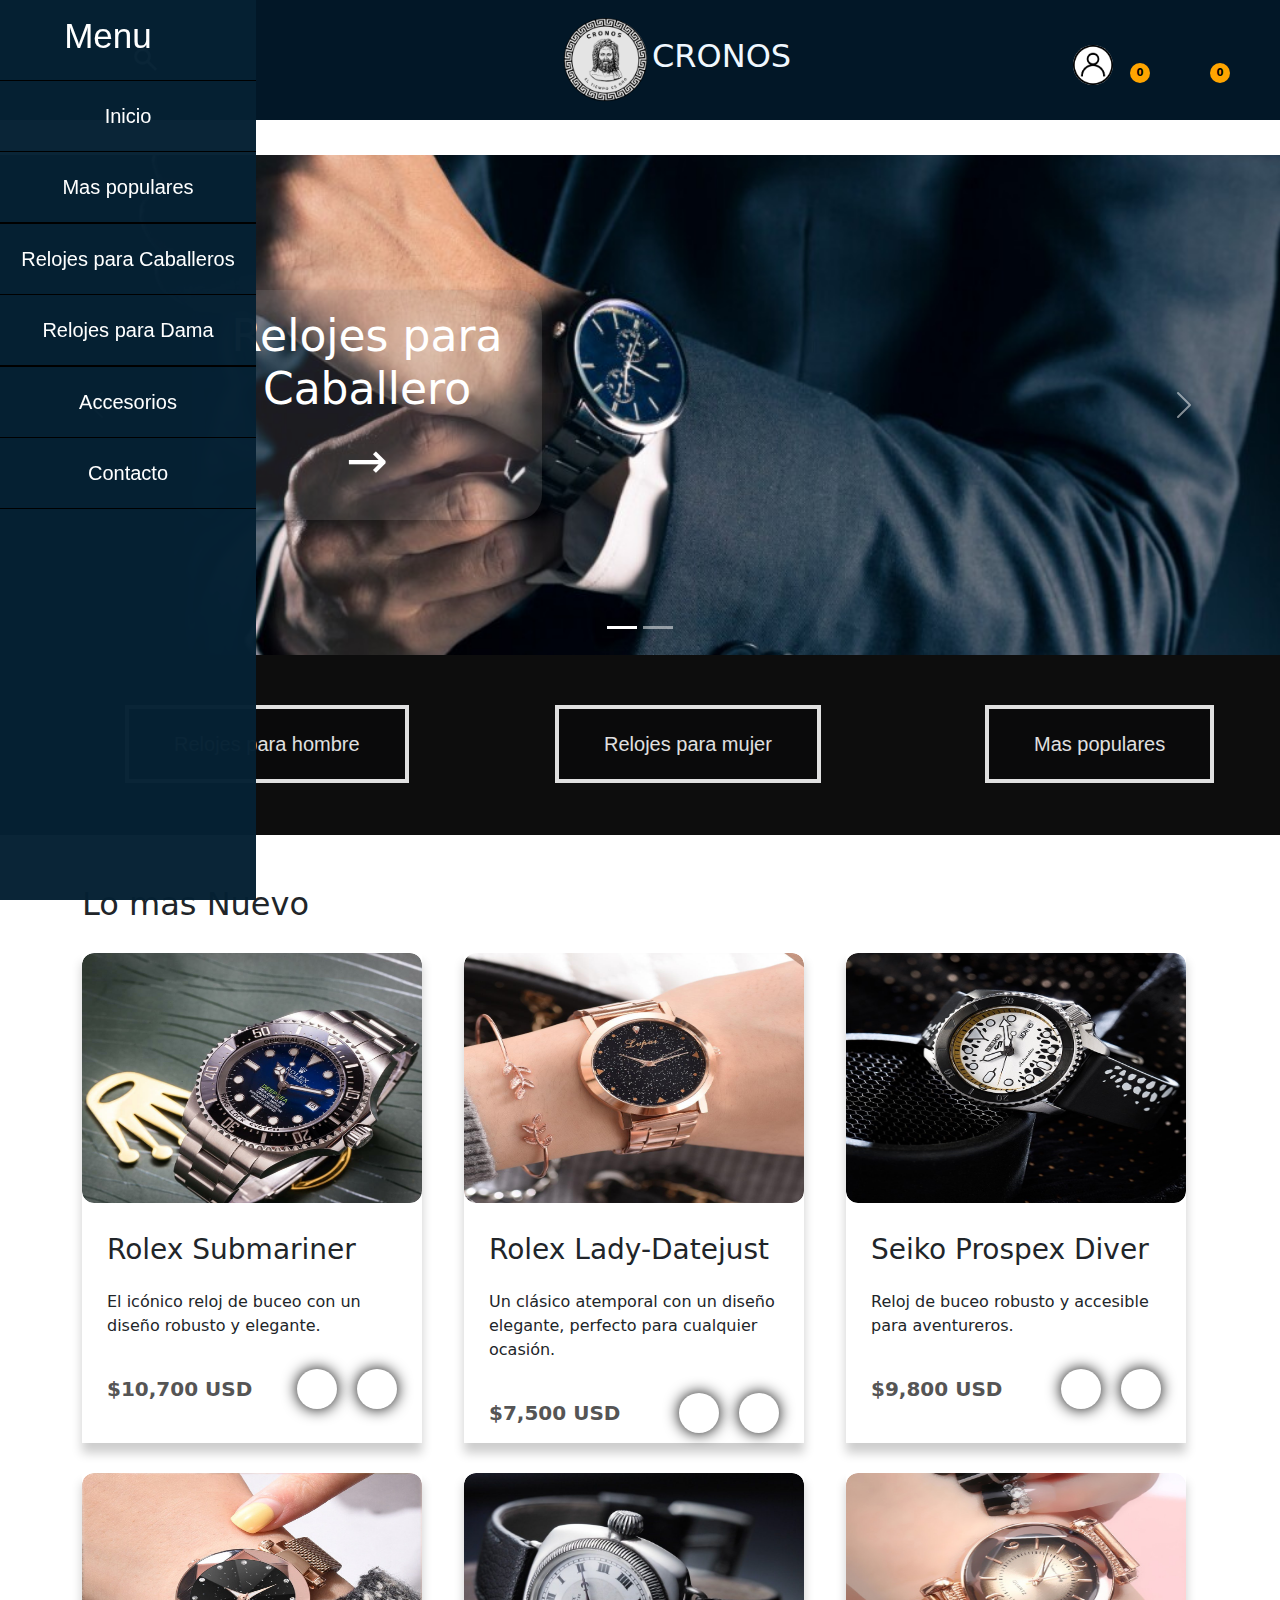
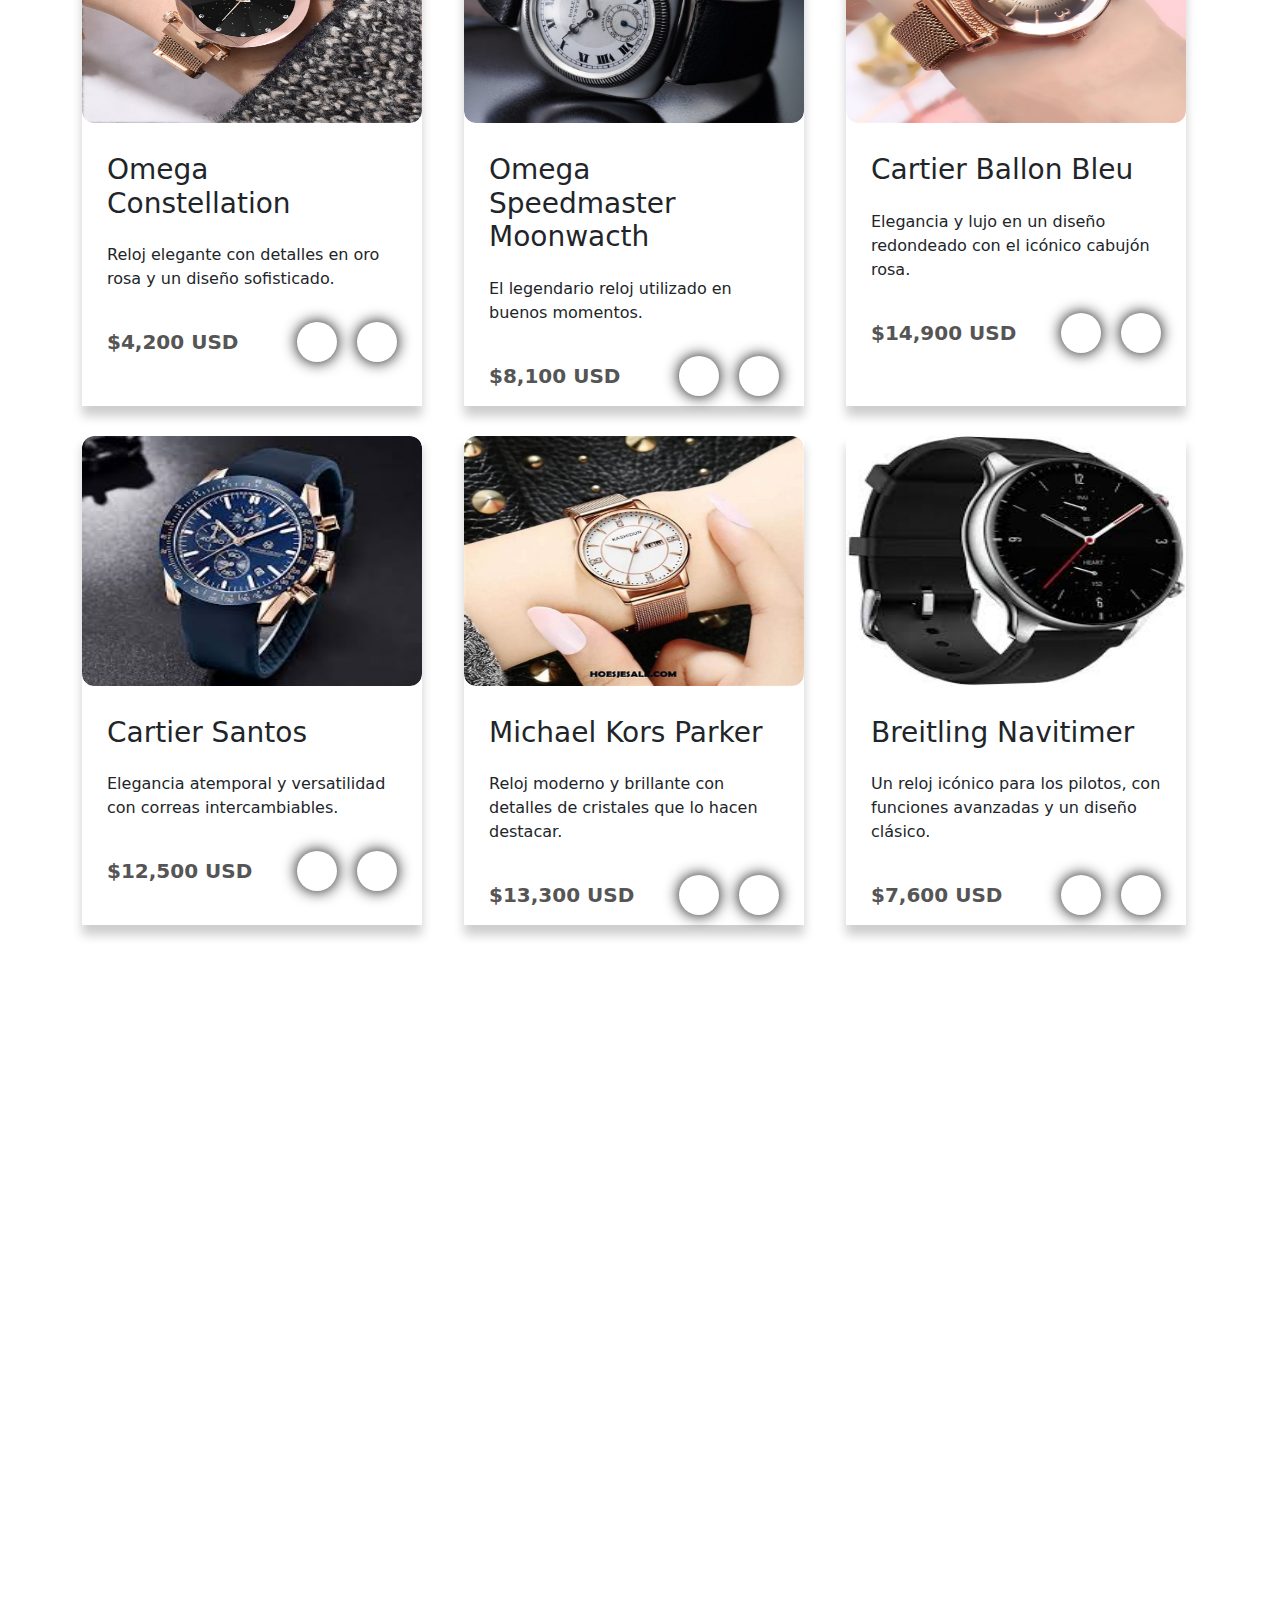
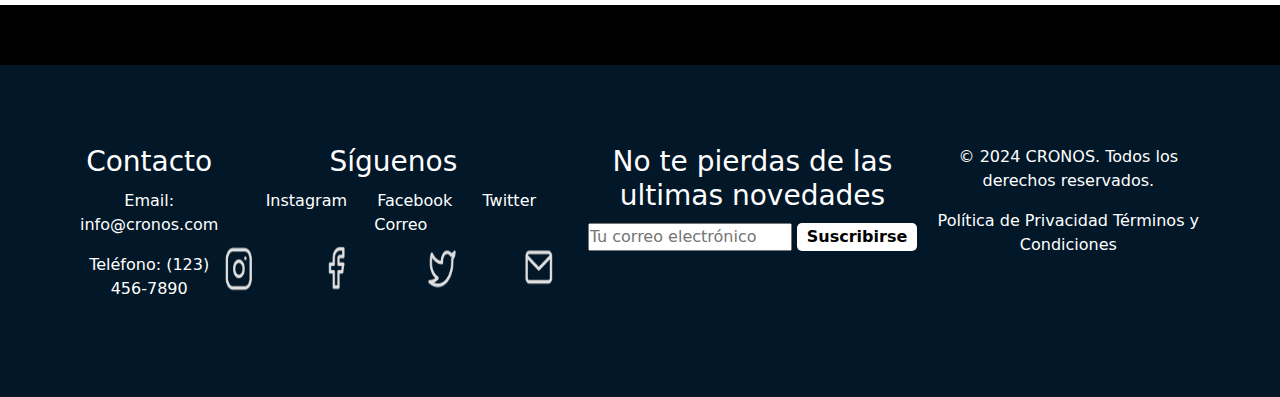
<file: index.html>
<!DOCTYPE html>
<html lang="en">
<head>
    <title>Cronos</title>
    <link rel="stylesheet" href="index.css">
    <meta charset="utf-8">
    <meta name="viewport" content="width=device-width, initial-scale=1">
    <link rel="icon" type="image/x-icon" href="imagenes/LogoRelojeria.png">
    <link href="https://cdn.jsdelivr.net/npm/bootstrap@5.3.0-alpha1/dist/css/bootstrap.min.css" rel="stylesheet">
    <link
        rel="stylesheet"
        href="https://cdnjs.cloudflare.com/ajax/libs/font-awesome/6.4.2/css/all.min.css"
        integrity="sha512-z3gLpd7yknf1YoNbCzqRKc4qyor8gaKU1qmn+CShxbuBusANI9QpRohGBreCFkKxLhei6S9CQXFEbbKuqLg0DA=="
        crossorigin="anonymous"
        referrerpolicy="no-referrer"
		/>
</head>
<body>
    <div class="barra"> 
        <h2>Menu<img src="imagenes/menu.png" alt="Menu" style="width: 40px; cursor: pointer;"></h2>
        <ul>
            <li><a href="index.html">Inicio</a></li>
            <li><a href="principal-populares.html">Mas populares</a></li>
            <li>
                <ul>
                    <li><a href="principal-relojes-caballeros.html">Relojes para Caballeros</a></li>
                    <li><a href="principal-relojes-damas.php">Relojes para Dama</a></li>
                </ul>
            </li>
            <li><a href="accesorios.html">Accesorios</a></li>
            <li><a href="#">Contacto</a></li>
        </ul>
    </div>
    <header>
        
        <div class="search-container" style="display: flex; align-items: center; margin-left: 70px;">
            <img src="imagenes/buscar.png" alt="Buscar.icon" style="width: 50px; cursor: pointer;">
            <input type="text" placeholder="Buscar" id="buscar" class="search-bar">
        </div>
        
        
        
        
        
        <div style="display:flex; align-items: center; margin-left: -150px;">
            <img src="imagenes/LogoRelojeria.png" alt="Logo" style="width: 100px; height: 100px; margin-left: 200px;">
            <h2 style="color:aliceblue">CRONOS</h2>
        </div>
        <div id="user-container" style="display: flex; align-items: center; margin-right: 50px;"> 
            <a href="login.html">
                <img src="imagenes/usuario.png" id="icono_user" alt="User Icon" style="width: 40px; height: 40px; cursor: pointer;">
            </a>
            <!-- <img src="/imagenes/carrito.png" alt="Shopping Cart" style="width: 100px; cursor: pointer;"> -->
        </div>

        <div class="menu-header">
            <button id="button-header-favorite">
                <i class="fa-solid fa-heart"></i>
                <span class="counter-favorite">0</span>
            </button>
            <button id="button-header-cart">
                <i class="fa-solid fa-bag-shopping"></i>
                <span class="counter-cart">0</span>
            </button>
        </div>
        <div class="container-list-favorites">
            <div class="header-favorite">
                <h3>Mis Favoritos</h3>
                <i class="fa-solid fa-xmark" id="btn-close"></i>
            </div>
            
            <div class="list-favorites">
                <div class="card-favorite">
                    <p class="title">Audífonos Bluetooth Pro</p>
                    <p>$150</p>
                </div>
            </div>
        </div>

        <div class="container-list-cart">
            <div class="header-cart">
                <h3>Mi Carrito</h3>
                <i class="fa-solid fa-xmark" id="btn-close-cart"></i>
            </div>
            
            <div class="list-cart">
                <p class="empty-message">El carrito está vacío</p>
            </div>
        </div>
    </header>

    <div class="carrusel">
        <div id="carouselExampleCaptions" class="carousel slide" data-bs-ride="carousel" data-bs-interval="7000" data-bs-pause="false">
            <div class="carousel-indicators">
                <button type="button" data-bs-target="#carouselExampleCaptions" data-bs-slide-to="0" class="active" aria-current="true" aria-label="Slide 1"></button>
                <button type="button" data-bs-target="#carouselExampleCaptions" data-bs-slide-to="1" aria-label="Slide 2"></button>
            </div>
            <div class="carousel-inner">
                <div class="carousel-item active">
                    <img src="imagenes/reloj_para_hombre.jpg" class="d-block w-100" alt="Imagen 1">
                    <div class="carousel-caption d-none d-md-block">
                        <h5>Relojes para Caballero</h5>
                        <a href="#">→</a>
                    </div>
                </div>
                <div class="carousel-item">
                    <img src="imagenes/reloj_para_mujer.png" class="d-block w-100" alt="Imagen 2">
                    <div class="carousel-caption d-none d-md-block">
                        <h5>Relojes para Dama</h5>
                        <a href="#">→</a>
                    </div>
                </div>
            </div>
            <button class="carousel-control-prev" type="button" data-bs-target="#carouselExampleCaptions" data-bs-slide="prev">
                <span class="carousel-control-prev-icon" aria-hidden="true"></span>
                <span class="visually-hidden">Anterior</span>
            </button>
            <button class="carousel-control-next" type="button" data-bs-target="#carouselExampleCaptions" data-bs-slide="next">
                <span class="carousel-control-next-icon" aria-hidden="true"></span>
                <span class="visually-hidden">Siguiente</span>
            </button>
        </div>
        <div class="pagina">
            <div class="botton">
                <a href="principal-relojes-caballeros.html">
                    <button class="boton">Relojes para hombre</button>
                </a>
            </div>
            <div class="botton">
                <a href="principal-relojes-damas.html">
                    <button class="boton">Relojes para mujer</button>
                </a>
            </div>
            <div class="botton">
                <a href="principal-populares.html">
                    <button class="boton">Mas populares</button>
                </a>
            </div>
        </div>
    </div>
    <div class="container">
        <h2 id="lo_mas_nuevo">Lo mas Nuevo</h2>
        <div class="container-products">
            <div class="card-product">
                <div class="container-img">
                    <div class="flip-container">
                        <img src="imagenes/reloj_1.jpg" alt="Imagen Producto"/>
                        <div class="face-back">
                            <ul>
                                <li><strong>Tamaño de la caja:</strong> 41 mm</li>
                                <li><strong>Movimiento:</strong> Automático</li>
                                <li><strong>Material de la correa:</strong> Acero Oyster</li>
                                <li><strong>Color de la correa:</strong> Plateado</li>
                                <li><strong>Resistencia al agua:</strong> 300 m</li>
                                <li><strong>Material de la caja:</strong> Acero inoxidable</li>
                            </ul>
                        </div>
                    </div>
                </div>
                <div class="content-card-product" data-product-id="1" data-product-type="Reloj de Caballero">
                    <h3>Rolex Submariner</h3>
                    <p>El icónico reloj de buceo con un diseño robusto y elegante.</p>
                    <div class="footer-card-product">
                        <span class="price">$10,700 USD</span>
                        <div class="container-buttons-card">
                            <button class="favorite">
                                <i
                                    class="fa-regular fa-heart"
                                    id="favorite-regular"
                                ></i>
                                <i
                                    class="fa-solid fa-heart"
                                    id="added-favorite"
                                ></i>
                            </button>
                            <button class="cart">
                                <i class="fa-solid fa-bag-shopping"></i>
                            </button>
                        </div>
                    </div>
                </div>
            </div>
            <div class="card-product">
                <div class="container-img">
                    <div class="flip-container">
                        <img src="imagenes/reloj-dama-1.png" alt="Imagen Producto"/>
                        <div class="face-back">
                            <ul>
                                <li><strong>Tamaño de la caja:</strong> 28 mm</li>
                                <li><strong>Movimiento:</strong> Automático</li>
                                <li><strong>Material de la correa:</strong> Acero y oro</li>
                                <li><strong>Color de la correa:</strong> Oro rosado</li>
                                <li><strong>Resistencia al agua:</strong> 100 m</li>
                                <li><strong>Material de la caja:</strong> Acero inoxidable</li>
                            </ul>
                        </div>
                    </div>
                </div>
                <div class="content-card-product" data-product-id="2" data-product-type="Reloj de Mujer">
                    <h3>Rolex Lady-Datejust</h3>
                    <p>Un clásico atemporal con un diseño elegante, perfecto para cualquier ocasión.</p>
                    <div class="footer-card-product">
                        <span class="price">$7,500 USD</span>
                        <div class="container-buttons-card">
                            <button class="favorite">
                                <i
                                    class="fa-regular fa-heart"
                                    id="favorite-regular"
                                ></i>
                                <i
                                    class="fa-solid fa-heart"
                                    id="added-favorite"
                                ></i>
                            </button>
                            <button class="cart">
                                <i class="fa-solid fa-bag-shopping"></i>
                            </button>
                        </div>
                    </div>
                </div>
            </div>
            <div class="card-product">
                <div class="container-img">
                    <div class="flip-container">
                        <img src="imagenes/reloj_3.jpeg" alt="Imagen Producto"/>
                        <div class="face-back">
                            <ul>
                                <li><strong>Tamaño de la caja:</strong> 45 mm</li>
                                <li><strong>Movimiento:</strong> Automático</li>
                                <li><strong>Material de la correa:</strong> Silicona</li>
                                <li><strong>Color de la correa:</strong> Negro</li>
                                <li><strong>Resistencia al agua:</strong> 200 m</li>
                                <li><strong>Material de la caja:</strong> Acero inoxidable</li>
                            </ul>
                        </div>
                    </div>
                </div>
                <div class="content-card-product" data-product-id="3" data-product-type="Reloj de Caballero">
                    <h3>Seiko Prospex Diver</h3>
                    <p>Reloj de buceo robusto y accesible para aventureros.</p>
                    <div class="footer-card-product">
                        <span class="price">$9,800 USD</span>
                        <div class="container-buttons-card">
                            <button class="favorite">
                                <i
                                    class="fa-regular fa-heart"
                                    id="favorite-regular"
                                ></i>
                                <i
                                    class="fa-solid fa-heart"
                                    id="added-favorite"
                                ></i>
                            </button>
                            <button class="cart">
                                <i class="fa-solid fa-bag-shopping"></i>
                            </button>
                        </div>
                    </div>
                </div>
            </div>
            <div class="card-product">
                <div class="container-img">
                    <div class="flip-container">
                        <img src="imagenes/reloj-dama-2.jpg" alt="Imagen Producto"/>
                        <div class="face-back">
                            <ul>
                                <li><strong>Tamaño de la caja:</strong> 29 mm</li>
                                <li><strong>Movimiento:</strong> Automático</li>
                                <li><strong>Material de la correa:</strong> Acero inoxidable</li>
                                <li><strong>Color de la correa:</strong> Oro rosado</li>
                                <li><strong>Resistencia al agua:</strong> 50 m</li>
                                <li><strong>Material de la caja:</strong> Acero inoxidable</li>
                            </ul>
                        </div>
                    </div>
                </div>
                <div class="content-card-product" data-product-id="4" data-product-type="Reloj de Mujer">
                    <h3>Omega Constellation</h3>
                    <p>Reloj elegante con detalles en oro rosa y un diseño sofisticado.</p>
                    <div class="footer-card-product">
                        <span class="price">$4,200 USD</span>
                        <div class="container-buttons-card">
                            <button class="favorite">
                                <i
                                    class="fa-regular fa-heart"
                                    id="favorite-regular"
                                ></i>
                                <i
                                    class="fa-solid fa-heart"
                                    id="added-favorite"
                                ></i>
                            </button>
                            <button class="cart">
                                <i class="fa-solid fa-bag-shopping"></i>
                            </button>
                        </div>
                    </div>
                </div>
            </div>
            <div class="card-product">
                <div class="container-img">
                    <div class="flip-container">
                        <img src="imagenes/reloj_2.jpg" alt="Imagen Producto"/>
                        <div class="face-back">
                            <ul>
                                <li><strong>Tamaño de la caja:</strong> 42 mm</li>
                                <li><strong>Movimiento:</strong> Cronógrafo manual</li>
                                <li><strong>Material de la correa:</strong> Piel</li>
                                <li><strong>Color de la correa:</strong> Negra</li>
                                <li><strong>Resistencia al agua:</strong> 50 m</li>
                                <li><strong>Material de la caja:</strong> Acero inoxidable</li>
                            </ul>
                        </div>
                    </div>
                </div>
                <div class="content-card-product" data-product-id="5" data-product-type="Reloj de Caballero">
                    <h3>Omega Speedmaster Moonwacth</h3>
                    <p>El legendario reloj utilizado en buenos momentos.</p>
                    <div class="footer-card-product">
                        <span class="price">$8,100 USD</span>
                        <div class="container-buttons-card">
                            <button class="favorite">
                                <i
                                    class="fa-regular fa-heart"
                                    id="favorite-regular"
                                ></i>
                                <i
                                    class="fa-solid fa-heart"
                                    id="added-favorite"
                                ></i>
                            </button>
                            <button class="cart">
                                <i class="fa-solid fa-bag-shopping"></i>
                            </button>
                        </div>
                    </div>
                </div>
            </div>
            <div class="card-product">
                <div class="container-img">
                    <div class="flip-container">
                        <img src="imagenes/reloj-dama-3.jpg" alt="Imagen Producto"/>
                        <div class="face-back">
                            <ul>
                                <li><strong>Tamaño de la caja:</strong> 33 mm</li>
                                <li><strong>Movimiento:</strong> Automático</li>
                                <li><strong>Material de la correa:</strong> Piel</li>
                                <li><strong>Color de la correa:</strong> Oro rosado</li>
                                <li><strong>Resistencia al agua:</strong> 30 m</li>
                                <li><strong>Material de la caja:</strong> Acero inoxidable</li>
                            </ul>
                        </div>
                    </div>
                </div>
                <div class="content-card-product" data-product-id="6" data-product-type="Reloj de Mujer">
                    <h3>Cartier Ballon Bleu</h3>
                    <p>Elegancia y lujo en un diseño redondeado con el icónico cabujón rosa.</p>
                    <div class="footer-card-product">
                        <span class="price">$14,900 USD</span>
                        <div class="container-buttons-card">
                            <button class="favorite">
                                <i
                                    class="fa-regular fa-heart"
                                    id="favorite-regular"
                                ></i>
                                <i
                                    class="fa-solid fa-heart"
                                    id="added-favorite"
                                ></i>
                            </button>
                            <button class="cart">
                                <i class="fa-solid fa-bag-shopping"></i>
                            </button>
                        </div>
                    </div>
                </div>
            </div>
            <div class="card-product">
                <div class="container-img">
                    <div class="flip-container">
                        <img src="imagenes/reloj_7.jpg" alt="Imagen Producto"/>
                        <div class="face-back">
                            <ul>
                                <li><strong>Tamaño de la caja:</strong> 39.8 mm</li>
                                <li><strong>Movimiento:</strong> Automático</li>
                                <li><strong>Material de la correa:</strong> Acero y piel intercambiable</li>
                                <li><strong>Color de la correa:</strong> Marrón</li>
                                <li><strong>Resistencia al agua:</strong> 100 m</li>
                                <li><strong>Material de la caja:</strong> Acero inoxidable</li>
                            </ul>
                        </div>
                    </div>
                </div>
                <div class="content-card-product" data-product-id="7" data-product-type="Reloj de Caballero">
                    <h3>Cartier Santos</h3>
                    <p>Elegancia atemporal y versatilidad con correas intercambiables.</p>
                    <div class="footer-card-product">
                        <span class="price">$12,500 USD</span>
                        <div class="container-buttons-card">
                            <button class="favorite">
                                <i
                                    class="fa-regular fa-heart"
                                    id="favorite-regular"
                                ></i>
                                <i
                                    class="fa-solid fa-heart"
                                    id="added-favorite"
                                ></i>
                            </button>
                            <button class="cart">
                                <i class="fa-solid fa-bag-shopping"></i>
                            </button>
                        </div>
                    </div>
                </div>
            </div>
            <div class="card-product">
                <div class="container-img">
                    <div class="flip-container">
                        <img src="imagenes/reloj-dama-4.jpeg" alt="Imagen Producto"/>
                        <div class="face-back">
                            <ul>
                                <li><strong>Tamaño de la caja:</strong> 39 mm</li>
                                <li><strong>Movimiento:</strong> Cuarzo</li>
                                <li><strong>Material de la correa:</strong> Acero inoxidable</li>
                                <li><strong>Color de la correa:</strong> Oro rosado</li>
                                <li><strong>Resistencia al agua:</strong> 50 m</li>
                                <li><strong>Material de la caja:</strong> Acero inoxidable</li>
                            </ul>
                        </div>
                    </div>
                </div>
                <div class="content-card-product" data-product-id="8">
                    <h3>Michael Kors Parker</h3>
                    <p>Reloj moderno y brillante con detalles de cristales que lo hacen destacar.</p>
                    <div class="footer-card-product">
                        <span class="price">$13,300 USD</span>
                        <div class="container-buttons-card">
                            <button class="favorite">
                                <i
                                    class="fa-regular fa-heart"
                                    id="favorite-regular"
                                ></i>
                                <i
                                    class="fa-solid fa-heart"
                                    id="added-favorite"
                                ></i>
                            </button>
                            <button class="cart">
                                <i class="fa-solid fa-bag-shopping"></i>
                            </button>
                        </div>
                    </div>
                </div>
            </div>
            <div class="card-product">
                <div class="container-img">
                    <div class="flip-container">
                        <img src="imagenes/reloj_9.jpg" alt="Imagen Producto"/>
                        <div class="face-back">
                            <ul>
                                <li><strong>Tamaño de la caja:</strong> 43 mm</li>
                                <li><strong>Movimiento:</strong> Automático cronógrafo</li>
                                <li><strong>Material de la correa:</strong> Piel</li>
                                <li><strong>Color de la correa:</strong> Negro</li>
                                <li><strong>Resistencia al agua:</strong> 30 m</li>
                                <li><strong>Material de la caja:</strong> Acero inoxidable</li>
                            </ul>
                        </div>
                    </div>
                </div>
                <div class="content-card-product" data-product-id="4" data-product-type="Reloj de Mujer">
                    <h3>Breitling Navitimer</h3>
                    <p>Un reloj icónico para los pilotos, con funciones avanzadas y un diseño clásico.</p>
                    <div class="footer-card-product">
                        <span class="price">$7,600 USD</span>
                        <div class="container-buttons-card">
                            <button class="favorite">
                                <i
                                    class="fa-regular fa-heart"
                                    id="favorite-regular"
                                ></i>
                                <i
                                    class="fa-solid fa-heart"
                                    id="added-favorite"
                                ></i>
                            </button>
                            <button class="cart">
                                <i class="fa-solid fa-bag-shopping"></i>
                            </button>
                        </div>
                    </div>
                </div>
            </div>
        </div>
    </div>
    
    <div class="contenedor_gif"></div>
    <div class="contenedor_adorno"></div>
    <footer>
        <div class="footer-content">
            <div class="contact-info">
                <h3>Contacto</h3>
                <p>Email: info@cronos.com</p>
                <p>Teléfono: (123) 456-7890</p>
            </div>
            <div class="social-media">
                <h3>Síguenos</h3>
                <a href="#">Instagram</a>
                <a href="#">Facebook</a>
                <a href="#">Twitter</a>
                <a href="#">Correo</a>
                <div class="imagen_redessociales">
                    <img src="imagenes/redes_sociales.png" alt="imagen ilustrativa">
                </div>
            </div>
            <div class="newsletter">
                <h3>No te pierdas de las ultimas novedades</h3>
                <form>
                    <input type="email" placeholder="Tu correo electrónico">
                    <button class="suscribirse">Suscribirse</button>
                </form>
            </div>
            <div class="legal">
                <p>&copy; 2024 CRONOS. Todos los derechos reservados.</p>
                <a href="#">Política de Privacidad</a>
                <a href="#">Términos y Condiciones</a>
            </div>
        </div>
    </footer>
    
    <script src="https://cdn.jsdelivr.net/npm/bootstrap@5.3.0-alpha1/dist/js/bootstrap.bundle.min.js"></script>
    <script src="accesorios.js"></script>
</body>
</html>
</file>
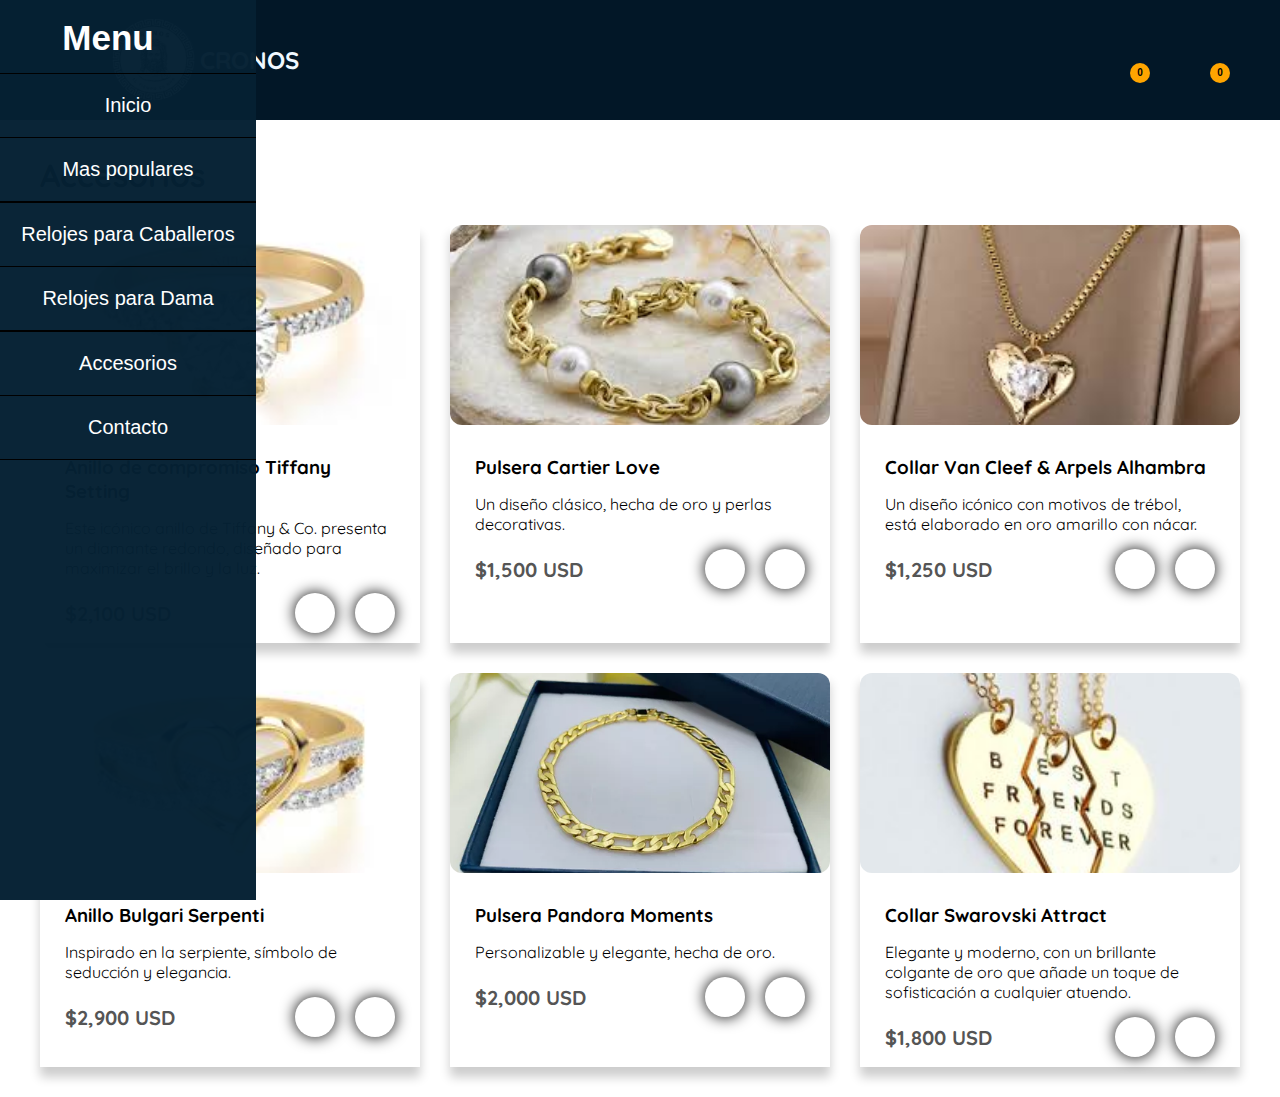
<file: accesorios.html>
<!DOCTYPE html>
<html lang="es">
	<head>
		<meta charset="UTF-8" />
		<meta
			name="viewport"
			content="width=device-width, initial-scale=1.0"
		/>
		<title>Accesorios</title>
		<link rel="icon" type="image/x-icon" href="/imagenes/LogoRelojeria.png">
		<link rel="stylesheet" href="accesorios.css" />
		<link
			rel="stylesheet"
			href="https://cdnjs.cloudflare.com/ajax/libs/font-awesome/6.4.2/css/all.min.css"
			integrity="sha512-z3gLpd7yknf1YoNbCzqRKc4qyor8gaKU1qmn+CShxbuBusANI9QpRohGBreCFkKxLhei6S9CQXFEbbKuqLg0DA=="
			crossorigin="anonymous"
			referrerpolicy="no-referrer"
		/>
	</head>
	<body>
		<header>
			<div class="barra"> 
				<h2>Menu<img src="/imagenes/menu.png" alt="Menu" style="width: 40px; cursor: pointer;"></h2>
				<ul>
					<li><a href="index.html">Inicio</a></li>
					<li><a href="#">Mas populares</a></li>
					<li>
                        <ul>
                            <li><a href="principal-relojes-caballeros.html">Relojes para Caballeros</a></li>
                            <li><a href="principal-relojes-damas.html">Relojes para Dama</a></li>
                        </ul>
                    </li>
					<li><a href="accesorios.html">Accesorios</a></li>
					<li><a href="#">Contacto</a></li>
				</ul>
			</div>
			
			<div style="display:flex; align-items: center; margin-left: -150px;">
				<img src="/imagenes/LogoRelojeria.png" alt="Logo" style="width: 100px; height: 100px; margin-left: 200px;">
				<h2 style="color:aliceblue">CRONOS</h2>
			</div>
			
			<div class="menu-header">
				<button id="button-header-favorite">
					<i class="fa-solid fa-heart"></i>
					<span class="counter-favorite">0</span>
				</button>
				<button id="button-header-cart">
					<i class="fa-solid fa-bag-shopping"></i>
					<span class="counter-cart">0</span>
				</button>
			</div>

			<div class="container-list-favorites">
				<div class="header-favorite">
					<h3>Mis Favoritos</h3>
					<i class="fa-solid fa-xmark" id="btn-close"></i>
				</div>
				
				<div class="list-favorites">
					<div class="card-favorite">
						<p class="title">Audífonos Bluetooth Pro</p>
						<p>$150</p>
					</div>
				</div>
			</div>

			<div class="container-list-cart">
				<div class="header-cart">
					<h3>Mi Carrito</h3>
					<i class="fa-solid fa-xmark" id="btn-close-cart"></i>
				</div>
				
				<div class="list-cart">
					<p class="empty-message">El carrito está vacío</p>
				</div>
			</div>
		</header>

		<div class="container">
			<h1>Accesorios</h1>

			<div class="container-products">
				<div class="card-product">
					<div class="container-img">
						<img src="/imagenes/anillo_1.jpg" alt="imagen Producto"/>
					</div>
					<div class="content-card-product" data-product-id="16">
						<h3>Anillo de compromiso Tiffany Setting</h3>
						<p>Este icónico anillo de Tiffany & Co. presenta un diamante redondo, diseñado para maximizar el brillo y la luz.</p>
						<div class="footer-card-product">
							<span class="price">$2,100 USD</span>

							<div class="container-buttons-card">
								<button class="favorite">
									<i
										class="fa-regular fa-heart"
										id="favorite-regular"
									></i>
									<i
										class="fa-solid fa-heart"
										id="added-favorite"
									></i>
								</button>
								<button class="cart">
									<i class="fa-solid fa-bag-shopping"></i>
								</button>
							</div>
						</div>
					</div>
				</div>
				<div class="card-product">
					<div class="container-img">
						<img src="/imagenes/pulsera_1.jpg" alt="imagen Producto"/>
					</div>
					<div class="content-card-product" data-product-id="17">
						<h3>Pulsera Cartier Love</h3>
						<p>Un diseño clásico, hecha de oro y perlas decorativas.</p>
						<div class="footer-card-product">
							<span class="price">$1,500 USD</span>

							<div class="container-buttons-card">
								<button class="favorite">
									<i
										class="fa-regular fa-heart"
										id="favorite-regular"
									></i>
									<i
										class="fa-solid fa-heart"
										id="added-favorite"
									></i>
								</button>
								<button class="cart">
									<i class="fa-solid fa-bag-shopping"></i>
								</button>
							</div>
						</div>
					</div>
				</div>
				<div class="card-product">
					<div class="container-img">
						<img src="/imagenes/collar_1.jpg" alt="imagen Producto"/>
					</div>
					<div class="content-card-product" data-product-id="18">
						<h3>Collar Van Cleef & Arpels Alhambra</h3>
						<p>Un diseño icónico con motivos de trébol, está elaborado en oro amarillo con nácar.</p>
						<div class="footer-card-product">
							<span class="price">$1,250 USD</span>

							<div class="container-buttons-card">
								<button class="favorite">
									<i
										class="fa-regular fa-heart"
										id="favorite-regular"
									></i>
									<i
										class="fa-solid fa-heart"
										id="added-favorite"
									></i>
								</button>
								<button class="cart">
									<i class="fa-solid fa-bag-shopping"></i>
								</button>
							</div>
						</div>
					</div>
				</div>
				<div class="card-product">
					<div class="container-img">
						<img src="/imagenes/anillo_2.jpg" alt="imagen Producto"/>
					</div>
					<div class="content-card-product" data-product-id="19">
						<h3>Anillo Bulgari Serpenti</h3>
						<p>Inspirado en la serpiente, símbolo de seducción y elegancia.</p>
						<div class="footer-card-product">
							<span class="price">$2,900 USD</span>

							<div class="container-buttons-card">
								<button class="favorite">
									<i
										class="fa-regular fa-heart"
										id="favorite-regular"
									></i>
									<i
										class="fa-solid fa-heart"
										id="added-favorite"
									></i>
								</button>
								<button class="cart">
									<i class="fa-solid fa-bag-shopping"></i>
								</button>
							</div>
						</div>
					</div>
				</div>
				<div class="card-product">
					<div class="container-img">
						<img
							src="/imagenes/pulsera_2.webp"
							alt="imagen Producto"
						/>
					</div>
					<div class="content-card-product" data-product-id="20">
						<h3>Pulsera Pandora Moments</h3>
						<p>Personalizable y elegante, hecha de oro.</p>
						<div class="footer-card-product">
							<span class="price">$2,000 USD</span>

							<div class="container-buttons-card">
								<button class="favorite">
									<i
										class="fa-regular fa-heart"
										id="favorite-regular"
									></i>
									<i
										class="fa-solid fa-heart"
										id="added-favorite"
									></i>
								</button>
								<button class="cart">
									<i class="fa-solid fa-bag-shopping"></i>
								</button>
							</div>
						</div>
					</div>
				</div>
				<div class="card-product">
					<div class="container-img">
						<img
							src="/imagenes/collar_2.jpg"
							alt="imagen Producto"
						/>
					</div>
					<div class="content-card-product" data-product-id="21">
						<h3>Collar Swarovski Attract</h3>
						<p>Elegante y moderno, con un brillante colgante de oro que añade un toque de sofisticación a cualquier atuendo.</p>
						<div class="footer-card-product">
							<span class="price">$1,800 USD</span>

							<div class="container-buttons-card">
								<button class="favorite">
									<i
										class="fa-regular fa-heart"
										id="favorite-regular"
									></i>
									<i
										class="fa-solid fa-heart"
										id="added-favorite"
									></i>
								</button>
								<button class="cart">
									<i class="fa-solid fa-bag-shopping"></i>
								</button>
							</div>
						</div>
					</div>
				</div>
			</div>
		</div>

		<script src="accesorios.js"></script>
	</body>
</html>
</file>
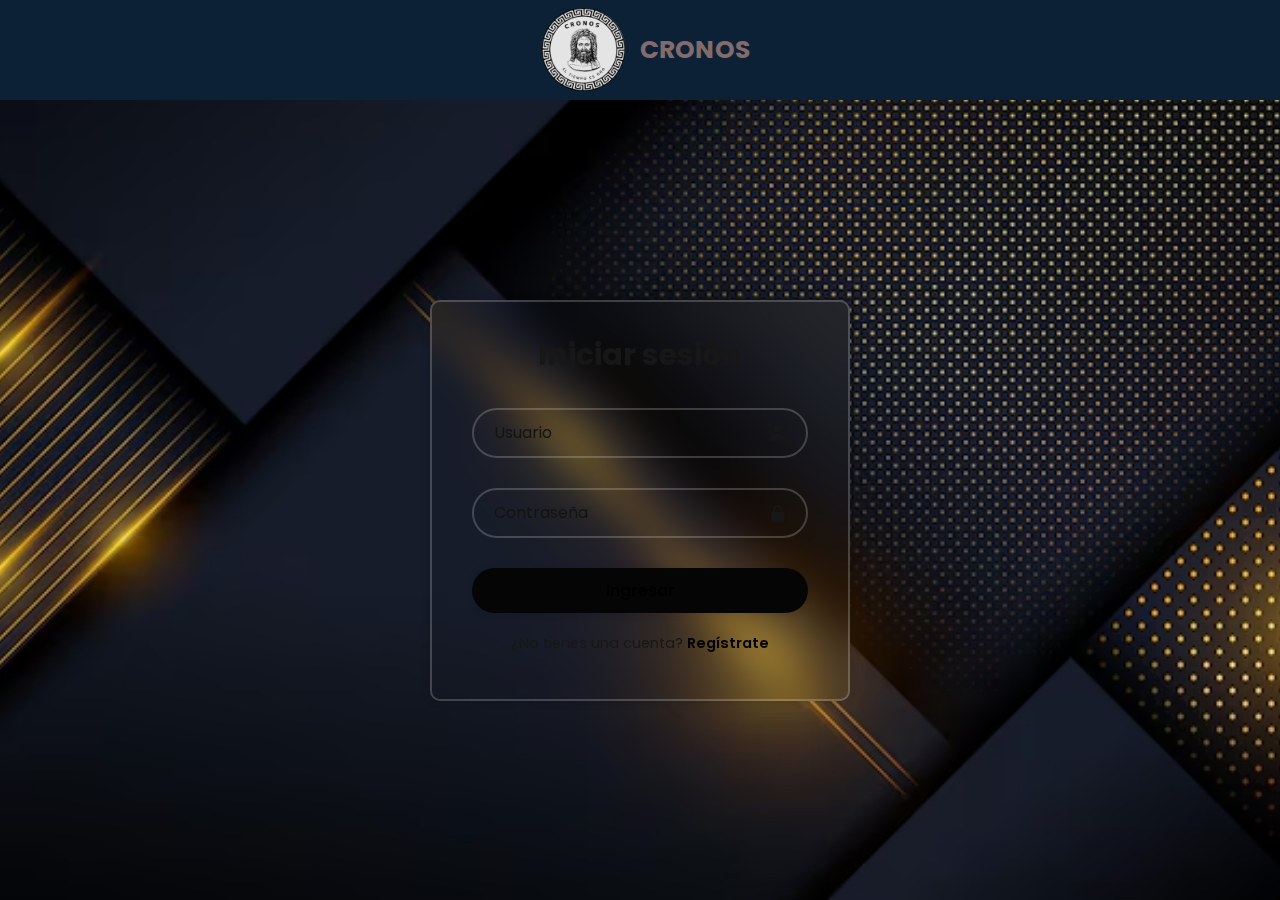
<file: login.html>
<!DOCTYPE html>
<html lang="es">
<head>
    <meta charset="UTF-8">
    <meta http-equiv="X-UA-Compatible" content="IE=edge">
    <meta name="viewport" content="width=device-width, initial-scale=1.0">
    <link href='https://unpkg.com/boxicons@2.1.4/css/boxicons.min.css' rel='stylesheet'>
    <title>Login y Registro</title>
    <link rel="stylesheet" href="login_estilo.css">

</head>
<body>
    <header style="display: flex; align-items: center; justify-content: center; padding: 10px;">
            <img src="imagenes/LogoRelojeria.png" alt="Logo" style="width: 100px; height: 100px;">
            <h1 id="cronos">CRONOS</h1>
    </header>
    <div class="contenedor">
    <div class="wrapper">
        <form action="procesar_login.php" method="POST">
            <h1>Iniciar sesión</h1>
            <div class="input-box">
                <input type="text" placeholder="Usuario" name="usuario" required>
                <i class='bx bxs-user'></i>
            </div>
            <div class="input-box">   
                <input type="password" placeholder="Contraseña" name="password" required>
                <i class='bx bxs-lock-alt'></i>
            </div>
            <button type="submit" class="btn">Ingresar</button>
        
            <div class="register-link">
                <p>¿No tienes una cuenta? <a href="register.html">Regístrate</a></p>
            </div>
            
        </form>
    </div>
    </div>
    
</body>
</html>
</file>
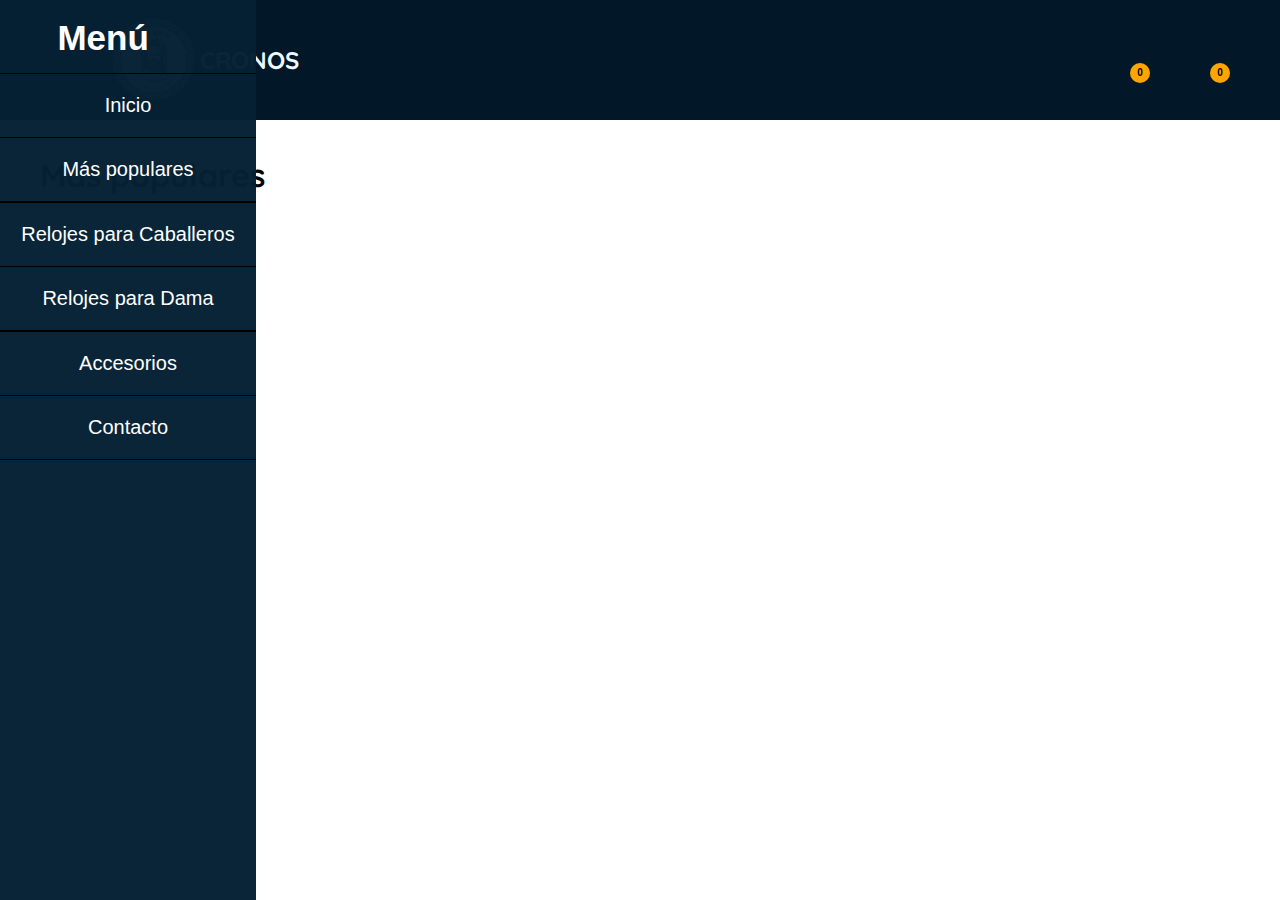
<file: principal-populares.html>
<!DOCTYPE html>
<html lang="es">
    <head>
		<meta charset="UTF-8" />
		<meta
			name="viewport"
			content="width=device-width, initial-scale=1.0"
		/>
		<title>Relojes para Caballeros</title>
		<link rel="icon" type="image/x-icon" href="imagenes/LogoRelojeria.png">
		<link rel="stylesheet" href="principal-relojes-caballeros-estilo.css" />
		<link
			rel="stylesheet"
			href="https://cdnjs.cloudflare.com/ajax/libs/font-awesome/6.4.2/css/all.min.css"
			integrity="sha512-z3gLpd7yknf1YoNbCzqRKc4qyor8gaKU1qmn+CShxbuBusANI9QpRohGBreCFkKxLhei6S9CQXFEbbKuqLg0DA=="
			crossorigin="anonymous"
			referrerpolicy="no-referrer"
		/>
	</head>
<body>
	<header>
		<div class="barra"> 
			<h2>Menú <img src="imagenes/menu.png" alt="Menu" style="width: 40px; cursor: pointer;"></h2>
			<ul>
				<li><a href="index.html">Inicio</a></li>
				<li><a href="principal-populares.html">Más populares</a></li>
				<li>
					<ul>
						<li><a href="principal-relojes-caballeros.html">Relojes para Caballeros</a></li>
						<li><a href="principal-relojes-damas.html">Relojes para Dama</a></li>
					</ul>
				</li>
				<li><a href="accesorios.html">Accesorios</a></li>
				<li><a href="#">Contacto</a></li>
			</ul>
		</div>
		
		<div style="display:flex; align-items: center; margin-left: -150px;">
			<img src="imagenes/LogoRelojeria.png" alt="Logo" style="width: 100px; height: 100px; margin-left: 200px;">
			<h2 style="color:aliceblue">CRONOS</h2>
		</div>
		
		<div class="menu-header">
			<button id="button-header-favorite">
				<i class="fa-solid fa-heart"></i>
				<span class="counter-favorite">0</span>
			</button>
			<button id="button-header-cart">
				<i class="fa-solid fa-bag-shopping"></i>
				<span class="counter-cart">0</span>
			</button>
		</div>

		<div class="container-list-favorites">
			<div class="header-favorite">
				<h3>Mis Favoritos</h3>
				<i class="fa-solid fa-xmark" id="btn-close"></i>
			</div>
			
			<div class="list-favorites">
				<div class="card-favorite">
					<p class="title">Audífonos Bluetooth Pro</p>
					<p>$150</p>
				</div>
			</div>
		</div>

		<div class="container-list-cart">
			<div class="header-cart">
				<h3>Mi Carrito</h3>
				<i class="fa-solid fa-xmark" id="btn-close-cart"></i>
			</div>
			
			<div class="list-cart">
				<p class="empty-message">El carrito está vacío</p>
			</div>
		</div>
	</header>

	<div class="container">
		<h1>Más populares</h1>

		<div id="popular-watches" class="container-products"></div>
	</div>
    
    <script src="accesorios.js"></script>
</body>
</html>
</file>
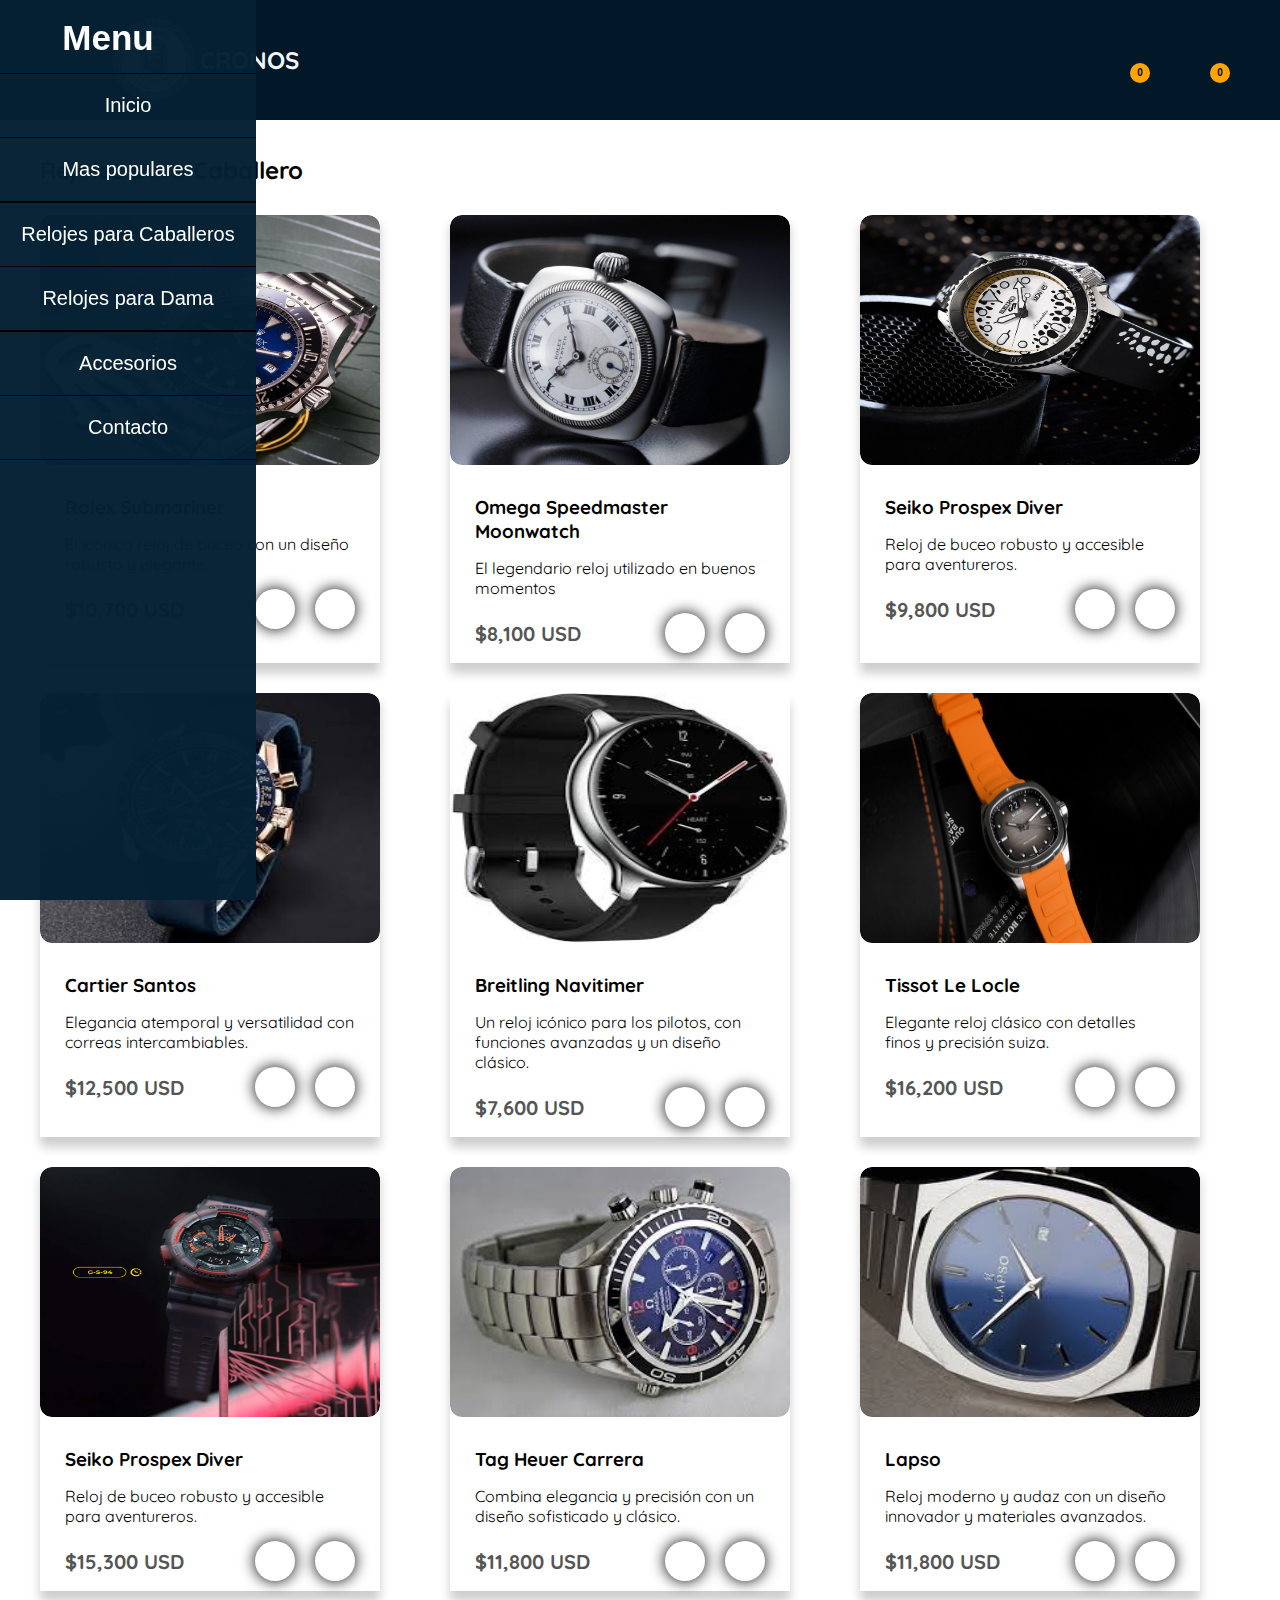
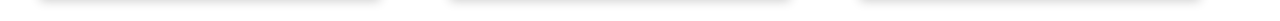
<file: principal-relojes-caballeros.html>
<!DOCTYPE html>
<html lang="es">
	<head>
		<meta charset="UTF-8" />
		<meta
			name="viewport"
			content="width=device-width, initial-scale=1.0"
		/>
		<title>Relojes para Caballeros</title>
		<link rel="icon" type="image/x-icon" href="imagenes/LogoRelojeria.png">
		<link rel="stylesheet" href="principal-relojes-caballeros-estilo.css" />
		<link
			rel="stylesheet"
			href="https://cdnjs.cloudflare.com/ajax/libs/font-awesome/6.4.2/css/all.min.css"
			integrity="sha512-z3gLpd7yknf1YoNbCzqRKc4qyor8gaKU1qmn+CShxbuBusANI9QpRohGBreCFkKxLhei6S9CQXFEbbKuqLg0DA=="
			crossorigin="anonymous"
			referrerpolicy="no-referrer"
		/>
	</head>
	<body>
		<header>
			<div class="barra"> 
				<h2>Menu<img src="imagenes/menu.png" alt="Menu" style="width: 40px; cursor: pointer;"></h2>
				<ul>
					<li><a href="index.html">Inicio</a></li>
					<li><a href="principal-populares.html">Mas populares</a></li>
					<li>
                        <ul>
                            <li><a href="principal-relojes-caballeros.html">Relojes para Caballeros</a></li>
                            <li><a href="principal-relojes-damas.html">Relojes para Dama</a></li>
                        </ul>
                    </li>
					<li><a href="accesorios.html">Accesorios</a></li>
					<li><a href="#">Contacto</a></li>
				</ul>
			</div>
			
			<div style="display:flex; align-items: center; margin-left: -150px;">
				<img src="imagenes/LogoRelojeria.png" alt="Logo" style="width: 100px; height: 100px; margin-left: 200px;">
				<h2 style="color:aliceblue">CRONOS</h2>
			</div>
			
			<div class="menu-header">
				<button id="button-header-favorite">
					<i class="fa-solid fa-heart"></i>
					<span class="counter-favorite">0</span>
				</button>
				<button id="button-header-cart">
					<i class="fa-solid fa-bag-shopping"></i>
					<span class="counter-cart">0</span>
				</button>
			</div>

			<div class="container-list-favorites">
				<div class="header-favorite">
					<h3>Mis Favoritos</h3>
					<i class="fa-solid fa-xmark" id="btn-close"></i>
				</div>
				
				<div class="list-favorites">
					<div class="card-favorite">
						<p class="title">Audífonos Bluetooth Pro</p>
						<p>$150</p>
					</div>
				</div>
			</div>

			<div class="container-list-cart">
				<div class="header-cart">
					<h3>Mi Carrito</h3>
					<i class="fa-solid fa-xmark" id="btn-close-cart"></i>
				</div>
				
				<div class="list-cart">
					<p class="empty-message">El carrito está vacío</p>
				</div>
			</div>
		</header>

		<div class="container">
			<h2>Rejoles para Caballero</h2>
			<div class="container-products">
				<div class="card-product">
					<div class="container-img">
						<div class="flip-container">
							<img src="imagenes/reloj_1.jpg" alt="Imagen Producto"/>
							<div class="face-back">
								<ul>
									<li><strong>Tamaño de la caja:</strong> 41 mm</li>
									<li><strong>Movimiento:</strong> Automático</li>
									<li><strong>Material de la correa:</strong> Acero Oyster</li>
									<li><strong>Color de la correa:</strong> Plateado</li>
									<li><strong>Resistencia al agua:</strong> 300 m</li>
									<li><strong>Material de la caja:</strong> Acero inoxidable</li>
								</ul>
							</div>
						</div>
					</div>
					<div class="content-card-product" data-product-id="1">
						<h3>Rolex Submariner</h3>
						<p>El icónico reloj de buceo con un diseño robusto y elegante.</p>
						<div class="footer-card-product">
							<span class="price">$10,700 USD</span>
							<div class="container-buttons-card">
								<button class="favorite">
									<i
										class="fa-regular fa-heart"
										id="favorite-regular"
									></i>
									<i
										class="fa-solid fa-heart"
										id="added-favorite"
									></i>
								</button>
								<button class="cart">
									<i class="fa-solid fa-bag-shopping"></i>
								</button>
							</div>
						</div>
					</div>
				</div>
				<div class="card-product">
					<div class="container-img">
						<div class="flip-container">
							<img src="imagenes/reloj_2.jpg" alt="Imagen Producto"/>
							<div class="face-back">
								<ul>
									<li><strong>Tamaño de la caja:</strong> 42 mm</li>
									<li><strong>Movimiento:</strong> Cronógrafo manual</li>
									<li><strong>Material de la correa:</strong> Piel</li>
									<li><strong>Color de la correa:</strong> Negra</li>
									<li><strong>Resistencia al agua:</strong> 50 m</li>
									<li><strong>Material de la caja:</strong> Acero inoxidable</li>
								</ul>
							</div>
						</div>
					</div>
					<div class="content-card-product" data-product-id="5">
						<h3>Omega Speedmaster Moonwatch</h3>
						<p>El legendario reloj utilizado en buenos momentos</p>
						<div class="footer-card-product">
							<span class="price">$8,100 USD</span>
							<div class="container-buttons-card">
								<button class="favorite">
									<i
										class="fa-regular fa-heart"
										id="favorite-regular"
									></i>
									<i
										class="fa-solid fa-heart"
										id="added-favorite"
									></i>
								</button>
								<button class="cart">
									<i class="fa-solid fa-bag-shopping"></i>
								</button>
							</div>
						</div>
					</div>
				</div>
				<div class="card-product">
					<div class="container-img">
						<div class="flip-container">
							<img src="imagenes/reloj_3.jpeg" alt="Imagen Producto"/>
							<div class="face-back">
								<ul>
									<li><strong>Tamaño de la caja:</strong> 45 mm</li>
									<li><strong>Movimiento:</strong> Automático</li>
									<li><strong>Material de la correa:</strong> Silicona</li>
									<li><strong>Color de la correa:</strong> Negro</li>
									<li><strong>Resistencia al agua:</strong> 200 m</li>
									<li><strong>Material de la caja:</strong> Acero inoxidable</li>
								</ul>
							</div>
						</div>
					</div>
					<div class="content-card-product" data-product-id="3">
						<h3>Seiko Prospex Diver</h3>
						<p>Reloj de buceo robusto y accesible para aventureros.</p>
						<div class="footer-card-product">
							<span class="price">$9,800 USD</span>
							<div class="container-buttons-card">
								<button class="favorite">
									<i
										class="fa-regular fa-heart"
										id="favorite-regular"
									></i>
									<i
										class="fa-solid fa-heart"
										id="added-favorite"
									></i>
								</button>
								<button class="cart">
									<i class="fa-solid fa-bag-shopping"></i>
								</button>
							</div>
						</div>
					</div>
				</div>
				<div class="card-product">
					<div class="container-img">
						<div class="flip-container">
							<img src="imagenes/reloj_7.jpg" alt="Imagen Producto"/>
							<div class="face-back">
								<ul>
									<li><strong>Tamaño de la caja:</strong> 39.8 mm</li>
									<li><strong>Movimiento:</strong> Automático</li>
									<li><strong>Material de la correa:</strong> Acero y piel intercambiable</li>
									<li><strong>Color de la correa:</strong> Azul rey</li>
									<li><strong>Resistencia al agua:</strong> 100 m</li>
									<li><strong>Material de la caja:</strong> Acero inoxidable</li>
								</ul>
							</div>
						</div>
					</div>
					<div class="content-card-product" data-product-id="7">
						<h3>Cartier Santos</h3>
						<p>Elegancia atemporal y versatilidad con correas intercambiables.</p>
						<div class="footer-card-product">
							<span class="price">$12,500 USD</span>
							<div class="container-buttons-card">
								<button class="favorite">
									<i
										class="fa-regular fa-heart"
										id="favorite-regular"
									></i>
									<i
										class="fa-solid fa-heart"
										id="added-favorite"
									></i>
								</button>
								<button class="cart">
									<i class="fa-solid fa-bag-shopping"></i>
								</button>
							</div>
						</div>
					</div>
				</div>
				<div class="card-product">
					<div class="container-img">
						<div class="flip-container">
							<img src="imagenes/reloj_9.jpg" alt="Imagen Producto"/>
							<div class="face-back">
								<ul>
									<li><strong>Tamaño de la caja:</strong> 43 mm</li>
									<li><strong>Movimiento:</strong> Automático cronógrafo</li>
									<li><strong>Material de la correa:</strong> Piel</li>
									<li><strong>Color de la correa:</strong> Negro</li>
									<li><strong>Resistencia al agua:</strong> 30 m</li>
									<li><strong>Material de la caja:</strong> Acero inoxidable</li>
								</ul>
							</div>
						</div>
					</div>
					<div class="content-card-product" data-product-id="9">
						<h3>Breitling Navitimer</h3>
						<p>Un reloj icónico para los pilotos, con funciones avanzadas y un diseño clásico.</p>
						<div class="footer-card-product">
							<span class="price">$7,600 USD</span>
							<div class="container-buttons-card">
								<button class="favorite">
									<i
										class="fa-regular fa-heart"
										id="favorite-regular"
									></i>
									<i
										class="fa-solid fa-heart"
										id="added-favorite"
									></i>
								</button>
								<button class="cart">
									<i class="fa-solid fa-bag-shopping"></i>
								</button>
							</div>
						</div>
					</div>
				</div>
				<div class="card-product">
					<div class="container-img">
						<div class="flip-container">
							<img src="imagenes/reloj_4.jpg" alt="Imagen Producto"/>
							<div class="face-back">
								<ul>
									<li><strong>Tamaño de la caja:</strong> 39.3 mm</li>
									<li><strong>Movimiento:</strong> Automático</li>
									<li><strong>Material de la correa:</strong> Silicona</li>
									<li><strong>Color de la correa:</strong> Marrón</li>
									<li><strong>Resistencia al agua:</strong> 30 m</li>
									<li><strong>Material de la caja:</strong> Acero inoxidable</li>
								</ul>
							</div>
						</div>
					</div>
					<div class="content-card-product" data-product-id="10">
						<h3>Tissot Le Locle</h3>
						<p>Elegante reloj clásico con detalles finos y precisión suiza.</p>
						<div class="footer-card-product">
							<span class="price">$16,200 USD</span>
							<div class="container-buttons-card">
								<button class="favorite">
									<i
										class="fa-regular fa-heart"
										id="favorite-regular"
									></i>
									<i
										class="fa-solid fa-heart"
										id="added-favorite"
									></i>
								</button>
								<button class="cart">
									<i class="fa-solid fa-bag-shopping"></i>
								</button>
							</div>
						</div>
					</div>
				</div>
				<div class="card-product">
					<div class="container-img">
						<div class="flip-container">
							<img src="imagenes/reloj_5.webp" alt="Imagen Producto"/>
							<div class="face-back">
								<ul>
									<li><strong>Tamaño de la caja:</strong> 45 mm</li>
									<li><strong>Movimiento:</strong> Automático</li>
									<li><strong>Material de la correa:</strong> Silicona</li>
									<li><strong>Color de la correa:</strong> Negro</li>
									<li><strong>Resistencia al agua:</strong> 200 m</li>
									<li><strong>Material de la caja:</strong> Acero inoxidable</li>
								</ul>
							</div>
						</div>
					</div>
					<div class="content-card-product" data-product-id="11">
						<h3>Seiko Prospex Diver</h3>
						<p>Reloj de buceo robusto y accesible para aventureros.</p>
						<div class="footer-card-product">
							<span class="price">$15,300 USD</span>
							<div class="container-buttons-card">
								<button class="favorite">
									<i
										class="fa-regular fa-heart"
										id="favorite-regular"
									></i>
									<i
										class="fa-solid fa-heart"
										id="added-favorite"
									></i>
								</button>
								<button class="cart">
									<i class="fa-solid fa-bag-shopping"></i>
								</button>
							</div>
						</div>
					</div>
				</div>
				<div class="card-product">
					<div class="container-img">
						<div class="flip-container">
							<img src="imagenes/reloj_6.jpg" alt="Imagen Producto"/>
							<div class="face-back">
								<ul>
									<li><strong>Tamaño de la caja:</strong> 44 mm</li>
									<li><strong>Movimiento:</strong> Automático cronógrafo</li>
									<li><strong>Material de la correa:</strong> Acero</li>
									<li><strong>Color de la correa:</strong> Plateado</li>
									<li><strong>Resistencia al agua:</strong> 100 m</li>
									<li><strong>Material de la caja:</strong> Acero inoxidable</li>
								</ul>
							</div>
						</div>
					</div>
					<div class="content-card-product" data-product-id="12">
						<h3>Tag Heuer Carrera</h3>
						<p>Combina elegancia y precisión con un diseño sofisticado y clásico.</p>
						<div class="footer-card-product">
							<span class="price">$11,800 USD</span>
							<div class="container-buttons-card">
								<button class="favorite">
									<i
										class="fa-regular fa-heart"
										id="favorite-regular"
									></i>
									<i
										class="fa-solid fa-heart"
										id="added-favorite"
									></i>
								</button>
								<button class="cart">
									<i class="fa-solid fa-bag-shopping"></i>
								</button>
							</div>
						</div>
					</div>
				</div>
				<div class="card-product">
					<div class="container-img">
						<div class="flip-container">
							<img src="imagenes/reloj_8.jpg" alt="Imagen Producto"/>
							<div class="face-back">
								<ul>
									<li><strong>Tamaño de la caja:</strong> 44 mm</li>
									<li><strong>Movimiento:</strong> Automático cronógrafo</li>
									<li><strong>Material de la correa:</strong> Acero</li>
									<li><strong>Color de la correa:</strong> Plateado</li>
									<li><strong>Resistencia al agua:</strong> 100 m</li>
									<li><strong>Material de la caja:</strong> Titanio</li>
								</ul>
							</div>
						</div>
					</div>
					<div class="content-card-product" data-product-id="13">
						<h3>Lapso</h3>
						<p>Reloj moderno y audaz con un diseño innovador y materiales avanzados.</p>
						<div class="footer-card-product">
							<span class="price">$11,800 USD</span>
							<div class="container-buttons-card">
								<button class="favorite">
									<i
										class="fa-regular fa-heart"
										id="favorite-regular"
									></i>
									<i
										class="fa-solid fa-heart"
										id="added-favorite"
									></i>
								</button>
								<button class="cart">
									<i class="fa-solid fa-bag-shopping"></i>
								</button>
							</div>
						</div>
					</div>
				</div>
			</div>
		</div>

		<script src="accesorios.js"></script>
	</body>
</html>
</file>
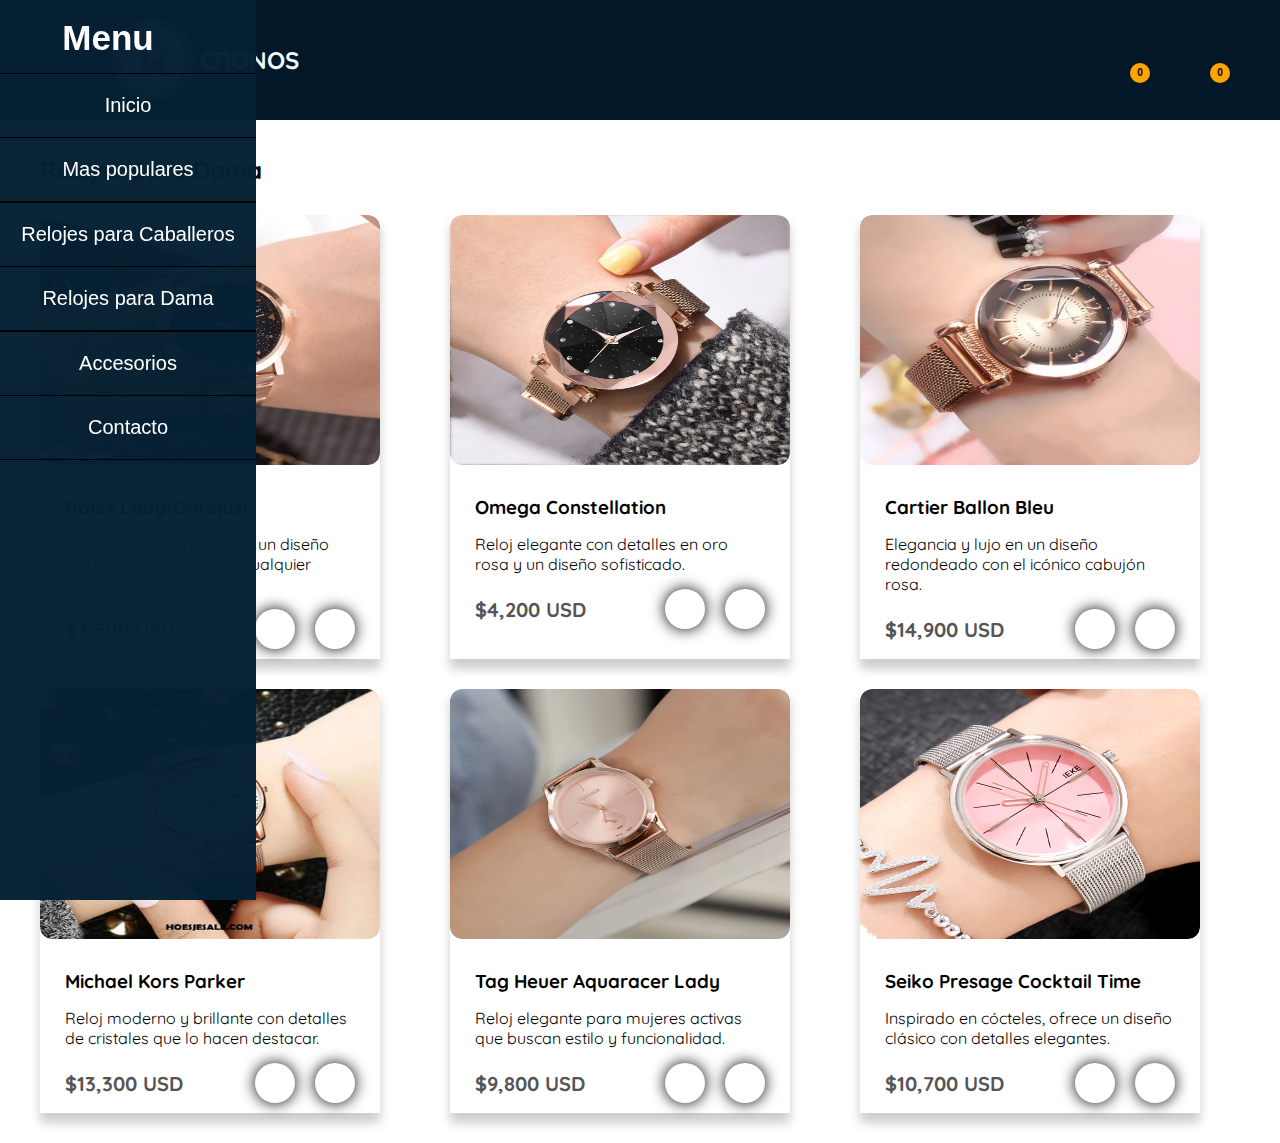
<file: principal-relojes-damas.html>
<!DOCTYPE html>
<html lang="es">
	<head>
		<meta charset="UTF-8" />
		<meta
			name="viewport"
			content="width=device-width, initial-scale=1.0"
		/>
		<title>Relojes para Damas</title>
		<link rel="icon" type="image/x-icon" href="imagenes/LogoRelojeria.png">
		<link rel="stylesheet" href="principal-relojes-damas-estilos.css" />
		<link
			rel="stylesheet"
			href="https://cdnjs.cloudflare.com/ajax/libs/font-awesome/6.4.2/css/all.min.css"
			integrity="sha512-z3gLpd7yknf1YoNbCzqRKc4qyor8gaKU1qmn+CShxbuBusANI9QpRohGBreCFkKxLhei6S9CQXFEbbKuqLg0DA=="
			crossorigin="anonymous"
			referrerpolicy="no-referrer"
		/>
	</head>
	<body>
		<header>
			<div class="barra"> 
				<h2>Menu<img src="imagenes/menu.png" alt="Menu" style="width: 40px; cursor: pointer;"></h2>
				<ul>
					<li><a href="index.html">Inicio</a></li>
					<li><a href="principal-populares.html">Mas populares</a></li>
					<li>
                        <ul>
                            <li><a href="principal-relojes-caballeros.html">Relojes para Caballeros</a></li>
                            <li><a href="principal-relojes-damas.html">Relojes para Dama</a></li>
                        </ul>
                    </li>
					<li><a href="accesorios.html">Accesorios</a></li>
					<li><a href="#">Contacto</a></li>
				</ul>
			</div>
			
			<div style="display:flex; align-items: center; margin-left: -150px;">
				<img src="imagenes/LogoRelojeria.png" alt="Logo" style="width: 100px; height: 100px; margin-left: 200px;">
				<h2 style="color:aliceblue">CRONOS</h2>
			</div>
			
			<div class="menu-header">
				<button id="button-header-favorite">
					<i class="fa-solid fa-heart"></i>
					<span class="counter-favorite">0</span>
				</button>
				<button id="button-header-cart">
					<i class="fa-solid fa-bag-shopping"></i>
					<span class="counter-cart">0</span>
				</button>
			</div>

			<div class="container-list-favorites">
				<div class="header-favorite">
					<h3>Mis Favoritos</h3>
					<i class="fa-solid fa-xmark" id="btn-close"></i>
				</div>
				
				<div class="list-favorites">
					<div class="card-favorite">
						<p class="title">Audífonos Bluetooth Pro</p>
						<p>$150</p>
					</div>
				</div>
			</div>

			<div class="container-list-cart">
				<div class="header-cart">
					<h3>Mi Carrito</h3>
					<i class="fa-solid fa-xmark" id="btn-close-cart"></i>
				</div>
				
				<div class="list-cart">
					<p class="empty-message">El carrito está vacío</p>
				</div>
			</div>
		</header>

		<div class="container">
			<h2>Relojes para Dama</h2>
			<div class="container-products">
				<div class="card-product">
					<div class="container-img">
						<div class="flip-container">
							<img src="imagenes/reloj-dama-1.png" alt="Imagen Producto"/>
							<div class="face-back">
								<ul>
									<li><strong>Tamaño de la caja:</strong> 28 mm</li>
									<li><strong>Movimiento:</strong> Automático</li>
									<li><strong>Material de la correa:</strong> Acero y oro</li>
									<li><strong>Color de la correa:</strong> Oro rosado</li>
									<li><strong>Resistencia al agua:</strong> 100 m</li>
									<li><strong>Material de la caja:</strong> Acero inoxidable</li>
								</ul>
							</div>
						</div>
					</div>
					<div class="content-card-product" data-product-id="2">
						<h3>Rolex Lady-Datejust</h3>
						<p>Un clásico atemporal con un diseño elegante, perfecto para cualquier ocasión.</p>
						<div class="footer-card-product">
							<span class="price">$7,500 USD</span>
							<div class="container-buttons-card">
								<button class="favorite">
									<i
										class="fa-regular fa-heart"
										id="favorite-regular"
									></i>
									<i
										class="fa-solid fa-heart"
										id="added-favorite"
									></i>
								</button>
								<button class="cart">
									<i class="fa-solid fa-bag-shopping"></i>
								</button>
							</div>
						</div>
					</div>
				</div>
				<div class="card-product">
					<div class="container-img">
						<div class="flip-container">
							<img src="imagenes/reloj-dama-2.jpg" alt="Imagen Producto"/>
							<div class="face-back">
								<ul>
									<li><strong>Tamaño de la caja:</strong> 29 mm</li>
									<li><strong>Movimiento:</strong> Automático</li>
									<li><strong>Material de la correa:</strong> Acero inoxidable</li>
									<li><strong>Color de la correa:</strong> Oro rosado</li>
									<li><strong>Resistencia al agua:</strong> 50 m</li>
									<li><strong>Material de la caja:</strong> Acero inoxidable</li>
								</ul>
							</div>
						</div>
					</div>
					<div class="content-card-product" data-product-id="4">
						<h3>Omega Constellation</h3>
						<p>Reloj elegante con detalles en oro rosa y un diseño sofisticado.</p>
						<div class="footer-card-product">
							<span class="price">$4,200 USD</span>
							<div class="container-buttons-card">
								<button class="favorite">
									<i
										class="fa-regular fa-heart"
										id="favorite-regular"
									></i>
									<i
										class="fa-solid fa-heart"
										id="added-favorite"
									></i>
								</button>
								<button class="cart">
									<i class="fa-solid fa-bag-shopping"></i>
								</button>
							</div>
						</div>
					</div>
				</div>
				<div class="card-product">
					<div class="container-img">
						<div class="flip-container">
							<img src="imagenes/reloj-dama-3.jpg" alt="Imagen Producto"/>
							<div class="face-back">
								<ul>
									<li><strong>Tamaño de la caja:</strong> 33 mm</li>
									<li><strong>Movimiento:</strong> Automático</li>
									<li><strong>Material de la correa:</strong> Piel</li>
									<li><strong>Color de la correa:</strong> Oro rosado</li>
									<li><strong>Resistencia al agua:</strong> 30 m</li>
									<li><strong>Material de la caja:</strong> Acero inoxidable</li>
								</ul>
							</div>
						</div>
					</div>
					<div class="content-card-product" data-product-id="6">
						<h3>Cartier Ballon Bleu</h3>
						<p>Elegancia y lujo en un diseño redondeado con el icónico cabujón rosa.</p>
						<div class="footer-card-product">
							<span class="price">$14,900 USD</span>
							<div class="container-buttons-card">
								<button class="favorite">
									<i
										class="fa-regular fa-heart"
										id="favorite-regular"
									></i>
									<i
										class="fa-solid fa-heart"
										id="added-favorite"
									></i>
								</button>
								<button class="cart">
									<i class="fa-solid fa-bag-shopping"></i>
								</button>
							</div>
						</div>
					</div>
				</div>
				<div class="card-product">
					<div class="container-img">
						<div class="flip-container">
							<img src="imagenes/reloj-dama-4.jpeg" alt="Imagen Producto"/>
							<div class="face-back">
								<ul>
									<li><strong>Tamaño de la caja:</strong> 39 mm</li>
									<li><strong>Movimiento:</strong> Cuarzo</li>
									<li><strong>Material de la correa:</strong> Acero inoxidable</li>
									<li><strong>Color de la correa:</strong> Oro rosado</li>
									<li><strong>Resistencia al agua:</strong> 50 m</li>
									<li><strong>Material de la caja:</strong> Acero inoxidable</li>
								</ul>
							</div>
						</div>
					</div>
					<div class="content-card-product" data-product-id="8">
						<h3>Michael Kors Parker</h3>
						<p>Reloj moderno y brillante con detalles de cristales que lo hacen destacar.</p>
						<div class="footer-card-product">
							<span class="price">$13,300 USD</span>
							<div class="container-buttons-card">
								<button class="favorite">
									<i
										class="fa-regular fa-heart"
										id="favorite-regular"
									></i>
									<i
										class="fa-solid fa-heart"
										id="added-favorite"
									></i>
								</button>
								<button class="cart">
									<i class="fa-solid fa-bag-shopping"></i>
								</button>
							</div>
						</div>
					</div>
				</div>
				<div class="card-product">
					<div class="container-img">
						<div class="flip-container">
							<img src="imagenes/reloj-dama-5.jpg" alt="Imagen Producto"/>
							<div class="face-back">
								<ul>
									<li><strong>Tamaño de la caja:</strong> 32 mm</li>
									<li><strong>Movimiento:</strong> Cuarzo</li>
									<li><strong>Material de la correa:</strong> Acero inoxidable</li>
									<li><strong>Color de la correa:</strong> Oro rosado</li>
									<li><strong>Resistencia al agua:</strong> 300 m</li>
									<li><strong>Material de la caja:</strong> Acero inoxidable</li>
								</ul>
							</div>
						</div>
					</div>
					<div class="content-card-product" data-product-id="14">
						<h3>Tag Heuer Aquaracer Lady</h3>
						<p>Reloj elegante para mujeres activas que buscan estilo y funcionalidad.</p>
						<div class="footer-card-product">
							<span class="price">$9,800 USD</span>
							<div class="container-buttons-card">
								<button class="favorite">
									<i
										class="fa-regular fa-heart"
										id="favorite-regular"
									></i>
									<i
										class="fa-solid fa-heart"
										id="added-favorite"
									></i>
								</button>
								<button class="cart">
									<i class="fa-solid fa-bag-shopping"></i>
								</button>
							</div>
						</div>
					</div>
				</div>
				<div class="card-product">
					<div class="container-img">
						<div class="flip-container">
							<img src="imagenes/reloj-dama-6.avif" alt="Imagen Producto"/>
							<div class="face-back">
								<ul>
									<li><strong>Tamaño de la caja:</strong> 34 mm</li>
									<li><strong>Movimiento:</strong> Automático</li>
									<li><strong>Material de la correa:</strong> Piel</li>
									<li><strong>Color de la correa:</strong> Plateado</li>
									<li><strong>Resistencia al agua:</strong> 50 m</li>
									<li><strong>Material de la caja:</strong> Acero inoxidable</li>
								</ul>
							</div>
						</div>
					</div>
					<div class="content-card-product" data-product-id="15">
						<h3>Seiko Presage Cocktail Time</h3>
						<p>Inspirado en cócteles, ofrece un diseño clásico con detalles elegantes.</p>
						<div class="footer-card-product">
							<span class="price">$10,700 USD</span>
							<div class="container-buttons-card">
								<button class="favorite">
									<i
										class="fa-regular fa-heart"
										id="favorite-regular"
									></i>
									<i
										class="fa-solid fa-heart"
										id="added-favorite"
									></i>
								</button>
								<button class="cart">
									<i class="fa-solid fa-bag-shopping"></i>
								</button>
							</div>
						</div>
					</div>
				</div>
			</div>
		</div>

		<script src="accesorios.js"></script>
	</body>
</html>
</file>
<file: index.css>
@import url('https://fonts.googleapis.com/css2?family=Montserrat:ital,wght@0,100..900;1,100..900&display=swap');
@import url('https://fonts.googleapis.com/css2?family=Montserrat:ital,wght@0,100..900;1,100..900&family=Oxygen+Mono&display=swap');
@import url('https://fonts.googleapis.com/css2?family=Montserrat:ital,wght@0,100..900;1,100..900&family=Oxygen+Mono&family=Pacifico&display=swap');
* {
	padding: 0;
	margin: 0;
	box-sizing: border-box;
}
  body {
    font-family: Arial, Helvetica, sans-serif;
    background-color: #101011;
    
   
  }

  /* Style the header */
  header {
    background-color: #021727;
    padding: 10px 50px;
    display: flex;
    justify-content: space-between;
    margin-bottom: 35px;
  }
  header a {
    text-decoration: none;
    font-size: 30px;
    color: #fff;
  }
  
  .menu-header {
    display: flex;
    gap: 35px;
    align-items: center;
  }
  
  .menu-header button {
    border: none;
    background: none;
    outline: none;
    width: 45px;
    height: 45px;
    color: #fff;
    font-size: 22px;
    position: relative;
    cursor: pointer;
  }
  
  .menu-header button:hover {
    transform: scale(1.05);
  }

  .counter-favorite,
  .counter-cart {
    font-size: 10px;
    position: absolute;
    background-color: orange;
    color: #000;
    font-weight: 700;
    width: 20px;
    height: 20px;
    display: flex;
    justify-content: center;
    align-items: center;
    bottom: 0;
    right: 0;
    border-radius: 50%;
  }
  
  
.barra{
  font-family: Arial, Helvetica, sans-serif;
  width: 5%;
  height: 5%;
  position: absolute;
  top: 0;
    left: 0;
  transition: 0.8s all;
  z-index: 1000;
}
.barra ul{
  text-align: center;
  padding: 0px;
}
.barra li{
  transition: .3s all;
}
.barra a{
  text-decoration: none;
  list-style: none;
  transition: .3s all;
  font-size: 0px;
  padding: 0px;
}
.barra h2{
  text-align: center;
  font-size: 0px;
  color: white;
  padding: 7px;
  padding-bottom: 7px;
  font-size: 0px;
}
.barra img{
  margin-top: 35px;
}
.barra:hover{
  width: 20%;
  height: 100%;
  background-color: rgb(5,33,51,0.98);
}
.barra:hover h2{
  padding: 15px;
  font-size: 35px;
}
.barra:hover a{
  font-size: 20px;
  color: white;
  display: block;
  padding: 20px;
}
.barra:hover img{
  height: 0px;
}
.barra:hover li{
  border-top: 1px solid black;
  width: 100%;
}
.barra:hover ul:last-of-type{
  border-bottom: 1px solid black;
}
.barra:hover a:hover{
  font-size: 25px;
  padding: 30px 0px;
  background-color: #021727;
}

/* Estilo inicial del campo de búsqueda (oculto) */
.search-bar {
  width: 200px; 
  height: 25px;
  border-radius: 5px;
  font-size: 20px;
  outline: none;
  font-family: inherit;
  transition: width 0.3s ease, visibility 0.3s ease;
  padding: 0;
  border: none;
  visibility: hidden; /* Oculto inicialmente */
}

/* Hace que el campo sea visible cuando se pasa el cursor sobre la imagen */
.search-container:hover .search-bar {
  width: 250px; /* Ancho deseado cuando se muestra */
  padding: 0 10px;
  border: 1px solid #ccc; /* añadir borde */
  visibility: visible;
}



#icono_user{
  border-radius: 50%;
  margin-left: 150px;
  margin-top: -15px;
  position: absolute;
}


  .carousel-inner img {
    height: 500px; 
    object-fit: cover; 
    
}
.carousel-caption {
  background-color: rgba(144, 140, 140, 0.195); /* Fondo semitransparente */
  border-radius: 25px; /* Bordes redondeados */
  padding: 20px;
  position: absolute; /* Posicionamiento absoluto relativo al contenedor */
  right: 0; /* Alineación hacia la derecha */
  top: 50%; /* Alineación vertical al centro */
  transform: translateY(-50%); /* Centrado vertical perfecto */
  text-align: right; /* Alinear texto a la derecha */
  width: 350px; /* Ancho fijo */
  display: flex; /* Añadido para una mejor alineación del contenido */
  justify-content: flex-end; /* Asegura que el contenido se alinee a la derecha */
  box-shadow: 0px 4px 10px rgba(0, 0, 0, 0.2); /* Opcional: Añade una sombra sutil para mayor profundidad */
}
  .carousel-caption h5 {
      color: white;
      font-size: 44px;
      font-weight: italic;
  }
  .carousel-caption a {
      color: white;
      font-size: 50px;
      font-weight: italic;
      text-decoration: none;
      margin-top: 10px;
  }
  .carousel-item{
    position: relative;
  }
  

  .pagina{
    background-color: #0d0d0d;
    display: grid;
    grid-template-columns:repeat(3,1fr) ;
    gap: 10px;
    position: relative;
    height: 180px;
  }
  .botton{
    display: grid; /* Activa Grid */
    place-items: center; /* Centra tanto horizontal como verticalmente */
    height: 40vh; 
    margin-left: -170px;
    height: 100px;
  }
  .boton {
    background-color: #0a0a0b;
    border: 4px solid #E0E0E0;
    color: #E0E0E0;
    font-family: Arial, sans-serif;
    font-size: 20px;
    padding: 20px 45px;
    position: absolute; /* Asegúrate de que el contenedor padre tenga position: relative; */
    text-align: center;
    cursor: pointer;
}
.boton:hover{
  transform: scale(1.05) ; /* Agrandar la imagen */
  box-shadow: 0 8px 16px rgba(248, 243, 243, 0.467); 
}


.container {
	max-width: 1200px;
	margin: 0 auto;
}

.container-products {
	display: grid;
	grid-template-columns: repeat(3, 1fr);
	margin: 30px 0;
	gap: 30px;
}

#lo_mas_nuevo{
  padding-top: 50px;
}
.card-product {
	display: flex;
  width: 340px;
	flex-direction: column;
	gap: 20px;
	transition: transform 0.3s ease, box-shadow 0.3s ease;
  box-shadow: 0 10px 10px rgba(0, 0, 0, 0.2); /* Sombra */
}

.card-product:hover {
	box-shadow: 0 0 5px #021727,
				0 0 10px #021727,
				0 0 20px #021727; /* Efecto de neón en el borde */
	border-radius: 12px;
}

.content-card-product {
	display: flex;
	flex-direction: column;
	gap: 15px;
	padding: 10px 25px;
}
.container-img {
	height: 250px;
	border-radius: 12px;
	overflow: hidden;
  position: relative;
  perspective: 1000px; /* Añadir perspectiva para el efecto 3D */
}
.container-img .flip-container {
  width: 100%;
  height: 100%;
  position: relative;
  transform-style: preserve-3d; /* Necesario para el giro */
  transition: transform 2.0s ease;
}

.container-img:hover .flip-container {
  transform: rotateY(180deg);
}
.container-img img,
.container-img .face-back {
    position: absolute;
    top: 0;
    left: 0;
    width: 100%;
    height: 100%;
    backface-visibility: hidden;
    border-radius: 12px;
}
.container-img img {
  z-index: 1;
}

.container-img .face-back {
  display: flex;
  align-items: center;
  justify-content: center;
  background-color: #f0f0f0;
  transform: rotateY(180deg);
  z-index: 2;
}
ul {
  list-style-type: none; /* Elimina los puntos de la lista */
  padding: 0;
}
ul li strong {
  color: #333;
}

.footer-card-product {
	display: flex;
	align-items: center;
	justify-content: space-between;
	padding: 0px;
}

.price {
	font-weight: 700;
	font-size: 20px;
	color: #555;
}

.container-buttons-card {
	display: flex;
	gap: 20px;
}

.container-buttons-card button {
	border: none;
	background: none;
	outline: none;
	cursor: pointer;
	box-shadow: 0px 0px 15px black;
	width: 40px;
	height: 40px;
	border-radius: 50%;
	font-size: 18px;
}

/* ********************************** */
/*         LISTA DE FAVORITOS         */
/* ********************************** */
.container-list-favorites {
	position: fixed;
	top: 0;
	right: 0;
	transform: translateX(400px);
	background-color: #555;
	opacity: 0;
	width: 400px;
	height: 100vh;
	transition: all 0.5s linear;
  z-index: 3;
}

.container-list-favorites.show {
	opacity: 1;
	transform: translateX(0);
}

.header-favorite {
	padding: 15px 30px;
	display: flex;
	justify-content: space-between;
	align-items: center;
}

.header-favorite i {
	cursor: pointer;
}

.list-favorites {
	padding: 35px 20px;
	display: flex;
	flex-direction: column;
	gap: 25px;
}

.list-favorites .card-favorite {
	width: 100%;
	background-color: #fff;
	box-shadow: 0px 0px 20px #00000065;
	padding: 20px;
	border-radius: 10px;
	display: flex;
	align-items: center;
	justify-content: space-between;
	gap: 30px;
}

.card-favorite .title {
	color: #000;
	flex: 1;
}

.card-favorite .type-fav {
	color: #999;
	font-size: 0.85em;
	font-style: italic;
	margin: 5px 0 0 0;
}

.delete-fav-btn {
	background-color: #d9534f;
	color: #fff;
	border: none;
	width: 25px;
	height: 25px;
	border-radius: 50%;
	cursor: pointer;
	font-weight: 700;
	transition: background-color 0.2s;
}

.delete-fav-btn:hover {
	background-color: #c9302c;
}

.card-favorite p:last-child {
	font-weight: 700;
	font-size: 22px;
	color: #000;
}

/* ------------------- */

#added-favorite {
	color: red;
	display: none;
}

#favorite-regular.active {
	background-color: red;
	display: none;
}

#added-favorite.active {
	display: block;
	color: black;
}


.contenedor_adorno{
  display: flex;
  background-color: black;
  padding: 30px;
  
}
.contenedor_gif{
  background-image: url('https://media.giphy.com/media/cJ5q9HzIlPFEd8lT8B/giphy.gif?cid=ecf05e47j2c8nrtqy3g5ebkgwluil0p79qd11rcvf6hf2sbs&ep=v1_gifs_related&rid=giphy.gif&ct=g');
  background-position: center;
  background-size: cover;
  background-repeat: no-repeat;
  height: 600px;
  padding: 10px;
  margin-top: 80px;
}
  /* Style the footer */
  footer {
    background-color: #021727;
    color: white;
    padding: 80px;
    text-align: center;
    margin-top: 0;
}
.footer-content {
  display: flex;
  justify-content: space-around;
}
.footer-content h3 {
  margin-bottom: 10px;
}
.social-media a {
  margin-right: 5px; /* Ajusta el valor según sea necesario */
  padding-left: 20px;
}
.footer-content p, .footer-content a {
  color: #fff;
  text-decoration: none;
}
.footer-content a:hover {
  text-decoration: underline;
}
.newsletter button{
  background-color: white;
  border: 1px rgba(40, 38, 38, 0.86);;
    color: black;
    font-family: inherit;
    font-weight: 700;
    border-radius: 5px;
    padding: 2px 10px;
}
.imagen_redessociales img{  
  width: 350px;
  height: 70px;
}

/* ===== CARRITO ===== */
.container-list-cart {
	position: fixed;
	top: 0;
	right: 0;
	transform: translateX(400px);
	background-color: #555;
	opacity: 0;
	width: 400px;
	height: 100vh;
	transition: all 0.5s linear;
  z-index: 3;
	display: flex;
	flex-direction: column;
}

.container-list-cart.show {
	opacity: 1;
	transform: translateX(0);
}

.header-cart {
	padding: 15px 30px;
	display: flex;
	justify-content: space-between;
	align-items: center;
}

.header-cart h3 {
	margin: 0;
	color: #000;
}

.header-cart i {
	cursor: pointer;
	color: #000;
}

.list-cart {
	padding: 35px 20px;
	display: flex;
	flex-direction: column;
	gap: 25px;
	overflow-y: auto;
	flex: 1;
}

.empty-message {
	text-align: center;
	color: #666;
	padding: 20px;
	font-style: italic;
}

.card-cart {
	width: 100%;
	background-color: #fff;
	box-shadow: 0px 0px 20px #00000065;
	padding: 20px;
	border-radius: 10px;
	display: flex;
	flex-direction: column;
	gap: 12px;
}

.card-cart .title {
	color: #000;
	margin: 0;
	font-weight: 700;
	font-size: 0.95em;
}

.card-cart .price {
	color: #555;
	margin: 0;
	font-weight: 600;
	font-size: 0.9em;
}

.card-cart .type {
	color: #999;
	margin: 0;
	font-weight: 500;
	font-size: 0.85em;
	font-style: italic;
}

.quantity-container {
	display: flex;
	align-items: center;
	gap: 10px;
	background-color: #f0f0f0;
	border-radius: 5px;
	padding: 8px;
	width: fit-content;
}

.quantity-container button {
	background-color: #555;
	color: #fff;
	border: none;
	width: 28px;
	height: 28px;
	border-radius: 4px;
	cursor: pointer;
	font-size: 0.9em;
	transition: background-color 0.2s;
}

.quantity-container button:hover {
	background-color: #333;
}

.quantity-container span {
	min-width: 30px;
	text-align: center;
	color: #000;
	font-weight: 600;
}

.delete-btn {
	background-color: #d9534f;
	color: #fff;
	border: none;
	padding: 6px 12px;
	border-radius: 4px;
	cursor: pointer;
	transition: background-color 0.2s;
	align-self: flex-end;
	width: fit-content;
	font-size: 0.9em;
}

.delete-btn:hover {
	background-color: #c9302c;
}

.cart-total {
	background-color: #fff;
	padding: 20px;
	margin: 0 20px 20px 20px;
	border-radius: 10px;
	box-shadow: 0px 0px 20px #00000065;
	text-align: right;
	color: #000;
	font-size: 1.1em;
	font-weight: 700;
}

.purchase-btn {
	width: calc(100% - 40px);
	margin: 0 20px 20px 20px;
	padding: 12px 20px;
	background-color: #27ae60;
	color: #fff;
	border: none;
	border-radius: 5px;
	font-size: 1em;
	font-weight: 700;
	cursor: pointer;
	transition: background-color 0.3s ease;
}

.purchase-btn:hover {
	background-color: #229954;
}

  
  
  /* Responsive layout - makes the menu and the content (inside the section) sit on top of each other instead of next to each other */
  @media (max-width: 600px) {
    section {
      -webkit-flex-direction: column;
      flex-direction: column;
    }
  }
</file>
<file: accesorios.css>
@import url('https://fonts.googleapis.com/css2?family=Quicksand:wght@300;500;700&display=swap');

* {
	margin: 0;
	padding: 0;
	box-sizing: border-box;
}

body {
	font-family: Quicksand;
}

header {
	background-color: #021727;
	color: #fff;
	padding: 10px 50px;
	display: flex;
	justify-content: space-between;
	margin-bottom: 35px;
}

header a {
	text-decoration: none;
	font-size: 30px;
	color: #fff;
}

.menu-header {
	display: flex;
	gap: 35px;
	align-items: center;
}

.menu-header button {
	border: none;
	background: none;
	outline: none;
	width: 45px;
	height: 45px;
	color: #fff;
	font-size: 22px;
	position: relative;
	cursor: pointer;
}

.menu-header button:hover {
	transform: scale(1.05);
}

.counter-favorite,
.counter-cart {
	font-size: 10px;
	position: absolute;
	background-color: orange;
	color: #000;
	font-weight: 700;
	width: 20px;
	height: 20px;
	display: flex;
	justify-content: center;
	align-items: center;
	bottom: 0;
	right: 0;
	border-radius: 50%;
}

.barra{
	font-family: Arial, Helvetica, sans-serif;
	width: 5%;
	height: 5%;
	position: absolute;
	top: 0;
	  left: 0;
	transition: 0.8s all;
	z-index: 1000;
  }
  .barra ul{
	text-align: center;
	padding: 0px;
  }
  .barra li{
	transition: .3s all;
  }
  .barra a{
	text-decoration: none;
	list-style: none;
	transition: .3s all;
	font-size: 0px;
	padding: 0px;
  }
  .barra h2{
	text-align: center;
	font-size: 0px;
	color: white;
	padding: 7px;
	padding-bottom: 7px;
	font-size: 0px;
  }
  .barra img{
	margin-top: 35px;
  }
  .barra:hover{
	width: 20%;
	height: 100%;
	background-color: rgb(5,33,51,0.98);
  }
  .barra:hover h2{
	padding: 15px;
	font-size: 35px;
  }
  .barra:hover a{
	font-size: 20px;
	color: white;
	display: block;
	padding: 20px;
  }
  .barra:hover img{
	height: 0px;
  }
  .barra:hover li{
	border-top: 1px solid black;
	width: 100%;
  }
  .barra:hover ul:last-of-type{
	border-bottom: 1px solid black;
  }
  .barra:hover a:hover{
	font-size: 25px;
	padding: 30px 0px;
	background-color: #021727;
  }


.container {
	max-width: 1200px;
	margin: 0 auto;
}

.container-products {
	display: grid;
	grid-template-columns: repeat(3, 1fr);
	margin: 30px 0;
	gap: 30px;
}

.card-product {
	display: flex;
	flex-direction: column;
	gap: 20px;
	cursor: pointer;
	transition: transform 0.3s ease, box-shadow 0.3s ease;
	box-shadow: 0 10px 10px rgba(0, 0, 0, 0.2); /* Sombra */
}

.card-product:hover {
	box-shadow: 0 0 5px #021727,
				0 0 10px #021727,
				0 0 20px #021727; /* Efecto de neón en el borde */
	border-radius: 12px;
}

.content-card-product {
	display: flex;
	flex-direction: column;
	gap: 15px;
	padding: 10px 25px;
}

.container-img {
	height: 200px;
	border-radius: 12px;
	overflow: hidden;
}

.container-img img {
	width: 100%;
	height: 100%;
	object-fit: cover;
}

.footer-card-product {
	display: flex;
	align-items: center;
	justify-content: space-between;
	padding: 0px;
}

.price {
	font-weight: 700;
	font-size: 20px;
	color: #555;
}

.container-buttons-card {
	display: flex;
	gap: 20px;
}

.container-buttons-card button {
	border: none;
	background: none;
	outline: none;
	cursor: pointer;
	box-shadow: 0px 0px 15px black;
	width: 40px;
	height: 40px;
	border-radius: 50%;
	font-size: 18px;
}

/* ********************************** */
/*         LISTA DE FAVORITOS         */
/* ********************************** */
.container-list-favorites {
	position: fixed;
	top: 0;
	right: 0;
	transform: translateX(400px);
	background-color: #555;
	opacity: 0;
	width: 400px;
	height: 100vh;
	transition: all 0.5s linear;
}

.container-list-favorites.show {
	opacity: 1;
	transform: translateX(0);
}

.header-favorite {
	padding: 15px 30px;
	display: flex;
	justify-content: space-between;
	align-items: center;
}

.header-favorite i {
	cursor: pointer;
}

.list-favorites {
	padding: 35px 20px;
	display: flex;
	flex-direction: column;
	gap: 25px;
}

.list-favorites .card-favorite {
	width: 100%;
	background-color: #fff;
	box-shadow: 0px 0px 20px #00000065;
	padding: 20px;
	border-radius: 10px;
	display: flex;
	align-items: center;
	justify-content: space-between;
	gap: 30px;
}

.card-favorite .title {
	color: #000;
	flex: 1;
}

.card-favorite .type-fav {
	color: #999;
	font-size: 0.85em;
	font-style: italic;
	margin: 5px 0 0 0;
}

.delete-fav-btn {
	background-color: #d9534f;
	color: #fff;
	border: none;
	width: 25px;
	height: 25px;
	border-radius: 50%;
	cursor: pointer;
	font-weight: 700;
	transition: background-color 0.2s;
}

.delete-fav-btn:hover {
	background-color: #c9302c;
}

.card-favorite p:last-child {
	font-weight: 700;
	font-size: 22px;
	color: #000;
}

/* ------------------- */

#added-favorite {
	color: red;
	display: none;
}

#favorite-regular.active {
	background-color: red;
	display: none;
}

#added-favorite.active {
	display: block;
	color: black;
}

/* ===== CARRITO ===== */
.container-list-cart {
	position: fixed;
	top: 0;
	right: 0;
	transform: translateX(400px);
	background-color: #555;
	opacity: 0;
	width: 400px;
	height: 100vh;
	transition: all 0.5s linear;
  z-index: 3;
	display: flex;
	flex-direction: column;
}

.container-list-cart.show {
	opacity: 1;
	transform: translateX(0);
}

.header-cart {
	padding: 15px 30px;
	display: flex;
	justify-content: space-between;
	align-items: center;
}

.header-cart h3 {
	margin: 0;
	color: #000;
}

.header-cart i {
	cursor: pointer;
	color: #000;
}

.list-cart {
	padding: 35px 20px;
	display: flex;
	flex-direction: column;
	gap: 25px;
	overflow-y: auto;
	flex: 1;
}

.empty-message {
	text-align: center;
	color: #666;
	padding: 20px;
	font-style: italic;
}

.card-cart {
	width: 100%;
	background-color: #fff;
	box-shadow: 0px 0px 20px #00000065;
	padding: 20px;
	border-radius: 10px;
	display: flex;
	flex-direction: column;
	gap: 12px;
}

.card-cart .title {
	color: #000;
	margin: 0;
	font-weight: 700;
	font-size: 0.95em;
}

.card-cart .price {
	color: #555;
	margin: 0;
	font-weight: 600;
	font-size: 0.9em;
}

.card-cart .type {
	color: #999;
	margin: 0;
	font-weight: 500;
	font-size: 0.85em;
	font-style: italic;
}

.quantity-container {
	display: flex;
	align-items: center;
	gap: 10px;
	background-color: #f0f0f0;
	border-radius: 5px;
	padding: 8px;
	width: fit-content;
}

.quantity-container button {
	background-color: #555;
	color: #fff;
	border: none;
	width: 28px;
	height: 28px;
	border-radius: 4px;
	cursor: pointer;
	font-size: 0.9em;
	transition: background-color 0.2s;
}

.quantity-container button:hover {
	background-color: #333;
}

.quantity-container span {
	min-width: 30px;
	text-align: center;
	color: #000;
	font-weight: 600;
}

.delete-btn {
	background-color: #d9534f;
	color: #fff;
	border: none;
	padding: 6px 12px;
	border-radius: 4px;
	cursor: pointer;
	transition: background-color 0.2s;
	align-self: flex-end;
	width: fit-content;
	font-size: 0.9em;
}

.delete-btn:hover {
	background-color: #c9302c;
}

.cart-total {
	background-color: #fff;
	padding: 20px;
	margin: 0 20px 20px 20px;
	border-radius: 10px;
	box-shadow: 0px 0px 20px #00000065;
	text-align: right;
	color: #000;
	font-size: 1.1em;
	font-weight: 700;
}

.purchase-btn {
	width: calc(100% - 40px);
	margin: 0 20px 20px 20px;
	padding: 12px 20px;
	background-color: #27ae60;
	color: #fff;
	border: none;
	border-radius: 5px;
	font-size: 1em;
	font-weight: 700;
	cursor: pointer;
	transition: background-color 0.3s ease;
}

.purchase-btn:hover {
	background-color: #229954;
}
</file>
<file: login_estilo.css>
@import url('https://fonts.googleapis.com/css2?family=Poppins:ital,wght@0,100;0,200;0,300;0,400;0,500;0,600;0,700;0,800;0,900;1,100;1,200;1,300;1,400;1,500;1,600;1,700;1,800;1,900&display=swap');

*{
  margin: 0;
  padding: 0;
  box-sizing: border-box;
  font-family: 'Poppins', sans-serif;
}

header {
    background-color: #0d2136;
    width: 100%;
    height: 100px;
}
#cronos{
    color: rgb(131, 107, 107);
    font-size: 25px;
    margin-left: 10px;
}

body{
    flex-direction: column;
    display: flex;
    justify-content: center;
    align-items: center;
    min-height: 100vh;
    background: url(imagenes/login_fondo.avif) no-repeat;
    background-size: cover;
    background-position: center;
}

.contenedor {
    display: flex; /* Hacemos que el contenedor sea flex */
    flex: 1; /* Permite que el contenedor ocupe el espacio restante */
    justify-content: center; /* Centra horizontalmente */
    align-items: center; /* Centra verticalmente */
}
.wrapper{
  width: 420px;
  background: transparent;
  border: 2px solid rgba(255, 255, 255, 0.2);
  backdrop-filter: blur(20px);
  box-shadow:  0 0 10px rgba(0, 0, 0, .2);
  color:#181717;
  border-radius: 10px;
  padding: 30px 40px;
}

.wrapper h1{
  font-size: 30px;
  text-align: center;
}

.wrapper .input-box{
position: relative;
  width: 100%;
  height: 50px;
  margin: 30px 0;
}

.input-box input {
  width: 100%;
  height: 100%;
  background: transparent;
  border: none;
  outline: none;
  border: 2px solid rgba(255, 255, 255, .2);
  border-radius: 40px;
  font-size: 16px;
  color: #1f1d1d;
  padding: 20px 45px 20px 20px;
}

.input-box input::placeholder{
  color: #141313;
}

.input-box i {
  position: absolute;
  right: 20px;
  top: 50%;
  transform: translateY(-50%);
  font-size: 20px;
}

.wrapper .btn{
  width: 100%;
  height: 45px;
  background: #050505;
  border: none;
  outline: none;
  border-radius: 40px;
  box-shadow: 0 0 10px rgba(0, 0, 0, .1);
  cursor: pointer;
  font-size: 16px;
  font-weight: 600;
}

.wrapper .register-link {
    text-align: center;
    font-size: 14.5px;
    margin: 20px 0 15px;
}

.register-link p a {
    color: #000000;
    text-decoration: none;
    font-weight: 600;
}

.register-link p a:hover {
    text-decoration: underline;
}
</file>
<file: principal-relojes-caballeros-estilo.css>
@import url('https://fonts.googleapis.com/css2?family=Quicksand:wght@300;500;700&display=swap');

* {
	margin: 0;
	padding: 0;
	box-sizing: border-box;
}

body {
	font-family: Quicksand;
}

header {
	background-color: #021727;
	color: #fff;
	padding: 10px 50px;
	display: flex;
	justify-content: space-between;
	margin-bottom: 35px;
}

header a {
	text-decoration: none;
	font-size: 30px;
	color: #fff;
}

.menu-header {
	display: flex;
	gap: 35px;
	align-items: center;
}

.menu-header button {
	border: none;
	background: none;
	outline: none;
	width: 45px;
	height: 45px;
	color: #fff;
	font-size: 22px;
	position: relative;
	cursor: pointer;
}

.menu-header button:hover {
	transform: scale(1.05);
}

.counter-favorite,
.counter-cart {
	font-size: 10px;
	position: absolute;
	background-color: orange;
	color: #000;
	font-weight: 700;
	width: 20px;
	height: 20px;
	display: flex;
	justify-content: center;
	align-items: center;
	bottom: 0;
	right: 0;
	border-radius: 50%;
}

.barra{
	font-family: Arial, Helvetica, sans-serif;
	width: 5%;
	height: 5%;
	position: absolute;
	top: 0;
	  left: 0;
	transition: 0.8s all;
	z-index: 1000;
  }
  .barra ul{
	text-align: center;
	padding: 0px;
  }
  .barra li{
	transition: .3s all;
  }
  .barra a{
	text-decoration: none;
	list-style: none;
	transition: .3s all;
	font-size: 0px;
	padding: 0px;
  }
  .barra h2{
	text-align: center;
	font-size: 0px;
	color: white;
	padding: 7px;
	padding-bottom: 7px;
	font-size: 0px;
  }
  .barra img{
	margin-top: 35px;
  }
  .barra:hover{
	width: 20%;
	height: 100%;
	background-color: rgb(5,33,51,0.98);
  }
  .barra:hover h2{
	padding: 15px;
	font-size: 35px;
  }
  .barra:hover a{
	font-size: 20px;
	color: white;
	display: block;
	padding: 20px;
  }
  .barra:hover img{
	height: 0px;
  }
  .barra:hover li{
	border-top: 1px solid black;
	width: 100%;
  }
  .barra:hover ul:last-of-type{
	border-bottom: 1px solid black;
  }
  .barra:hover a:hover{
	font-size: 25px;
	padding: 30px 0px;
	background-color: #021727;
  }.barra{
	font-family: Arial, Helvetica, sans-serif;
	width: 5%;
	height: 5%;
	position: absolute;
	top: 0;
	  left: 0;
	transition: 0.8s all;
	z-index: 1000;
  }
  .barra ul{
	text-align: center;
	padding: 0px;
  }
  .barra li{
	transition: .3s all;
  }
  .barra a{
	text-decoration: none;
	list-style: none;
	transition: .3s all;
	font-size: 0px;
	padding: 0px;
  }
  .barra h2{
	text-align: center;
	font-size: 0px;
	color: white;
	padding: 7px;
	padding-bottom: 7px;
	font-size: 0px;
  }
  .barra img{
	margin-top: 35px;
  }
  .barra:hover{
	width: 20%;
	height: 100%;
	background-color: rgb(5,33,51,0.98);
  }
  .barra:hover h2{
	padding: 15px;
	font-size: 35px;
  }
  .barra:hover a{
	font-size: 20px;
	color: white;
	display: block;
	padding: 20px;
  }
  .barra:hover img{
	height: 0px;
  }
  .barra:hover li{
	border-top: 1px solid black;
	width: 100%;
  }
  .barra:hover ul:last-of-type{
	border-bottom: 1px solid black;
  }
  .barra:hover a:hover{
	font-size: 25px;
	padding: 30px 0px;
	background-color: #021727;
  }


.container {
	max-width: 1200px;
	margin: 0 auto;
}

.container-products {
	display: grid;
	grid-template-columns: repeat(3, 1fr);
	margin: 30px 0;
	gap: 30px;
}

.card-product {
	display: flex;
  width: 340px;
	flex-direction: column;
	gap: 20px;
	transition: transform 0.3s ease, box-shadow 0.3s ease;
  box-shadow: 0 10px 10px rgba(0, 0, 0, 0.2); /* Sombra */
}

.card-product:hover {
	box-shadow: 0 0 5px #021727,
				0 0 10px #021727,
				0 0 20px #021727; /* Efecto de neón en el borde */
	border-radius: 12px;
}

.content-card-product {
	display: flex;
	flex-direction: column;
	gap: 15px;
	padding: 10px 25px;
}
.container-img {
	height: 250px;
	border-radius: 12px;
	overflow: hidden;
  position: relative;
  perspective: 1000px; /* Añadir perspectiva para el efecto 3D */
}
.container-img .flip-container {
  width: 100%;
  height: 100%;
  position: relative;
  transform-style: preserve-3d; /* Necesario para el giro */
  transition: transform 2.0s ease;
}

.container-img:hover .flip-container {
  transform: rotateY(180deg);
}
.container-img img,
.container-img .face-back {
    position: absolute;
    top: 0;
    left: 0;
    width: 100%;
    height: 100%;
    backface-visibility: hidden;
    border-radius: 12px;
}
.container-img img {
  z-index: 1;
}

.container-img .face-back {
  display: flex;
  align-items: center;
  justify-content: center;
  background-color: #f0f0f0;
  transform: rotateY(180deg);
  z-index: 2;
}
ul {
  list-style-type: none; /* Elimina los puntos de la lista */
  padding: 0;
}
ul li strong {
  color: #333;
}

.footer-card-product {
	display: flex;
	align-items: center;
	justify-content: space-between;
	padding: 0px;
}

.price {
	font-weight: 700;
	font-size: 20px;
	color: #555;
}

.container-buttons-card {
	display: flex;
	gap: 20px;
}

.container-buttons-card button {
	border: none;
	background: none;
	outline: none;
	cursor: pointer;
	box-shadow: 0px 0px 15px black;
	width: 40px;
	height: 40px;
	border-radius: 50%;
	font-size: 18px;
}

/* ********************************** */
/*         LISTA DE FAVORITOS         */
/* ********************************** */
.container-list-favorites {
	position: fixed;
	top: 0;
	right: 0;
	transform: translateX(400px);
	background-color: #555;
	opacity: 0;
	width: 400px;
	height: 100vh;
	transition: all 0.5s linear;
	z-index: 3;
}

.container-list-favorites.show {
	opacity: 1;
	transform: translateX(0);
}

.header-favorite {
	padding: 15px 30px;
	display: flex;
	justify-content: space-between;
	align-items: center;
}

.header-favorite i {
	cursor: pointer;
}

.list-favorites {
	padding: 35px 20px;
	display: flex;
	flex-direction: column;
	gap: 25px;
}

.list-favorites .card-favorite {
	width: 100%;
	background-color: #fff;
	box-shadow: 0px 0px 20px #00000065;
	padding: 20px;
	border-radius: 10px;
	display: flex;
	align-items: center;
	justify-content: space-between;
	gap: 30px;
}

.card-favorite .title {
	color: #000;
	flex: 1;
}

.card-favorite .type-fav {
	color: #999;
	font-size: 0.85em;
	font-style: italic;
	margin: 5px 0 0 0;
}

.delete-fav-btn {
	background-color: #d9534f;
	color: #fff;
	border: none;
	width: 25px;
	height: 25px;
	border-radius: 50%;
	cursor: pointer;
	font-weight: 700;
	transition: background-color 0.2s;
}

.delete-fav-btn:hover {
	background-color: #c9302c;
}

.card-favorite p:last-child {
	font-weight: 700;
	font-size: 22px;
	color: #000;
}

/* ------------------- */

#added-favorite {
	color: red;
	display: none;
}

#favorite-regular.active {
	background-color: red;
	display: none;
}

#added-favorite.active {
	display: block;
	color: black;
}

/* ===== CARRITO ===== */
.container-list-cart {
	position: fixed;
	top: 0;
	right: 0;
	transform: translateX(400px);
	background-color: #555;
	opacity: 0;
	width: 400px;
	height: 100vh;
	transition: all 0.5s linear;
  z-index: 3;
	display: flex;
	flex-direction: column;
}

.container-list-cart.show {
	opacity: 1;
	transform: translateX(0);
}

.header-cart {
	padding: 15px 30px;
	display: flex;
	justify-content: space-between;
	align-items: center;
}

.header-cart h3 {
	margin: 0;
	color: #000;
}

.header-cart i {
	cursor: pointer;
	color: #000;
}

.list-cart {
	padding: 35px 20px;
	display: flex;
	flex-direction: column;
	gap: 25px;
	overflow-y: auto;
	flex: 1;
}

.empty-message {
	text-align: center;
	color: #666;
	padding: 20px;
	font-style: italic;
}

.card-cart {
	width: 100%;
	background-color: #fff;
	box-shadow: 0px 0px 20px #00000065;
	padding: 20px;
	border-radius: 10px;
	display: flex;
	flex-direction: column;
	gap: 12px;
}

.card-cart .title {
	color: #000;
	margin: 0;
	font-weight: 700;
	font-size: 0.95em;
}

.card-cart .price {
	color: #555;
	margin: 0;
	font-weight: 600;
	font-size: 0.9em;
}

.card-cart .type {
	color: #999;
	margin: 0;
	font-weight: 500;
	font-size: 0.85em;
	font-style: italic;
}

.quantity-container {
	display: flex;
	align-items: center;
	gap: 10px;
	background-color: #f0f0f0;
	border-radius: 5px;
	padding: 8px;
	width: fit-content;
}

.quantity-container button {
	background-color: #555;
	color: #fff;
	border: none;
	width: 28px;
	height: 28px;
	border-radius: 4px;
	cursor: pointer;
	font-size: 0.9em;
	transition: background-color 0.2s;
}

.quantity-container button:hover {
	background-color: #333;
}

.quantity-container span {
	min-width: 30px;
	text-align: center;
	color: #000;
	font-weight: 600;
}

.delete-btn {
	background-color: #d9534f;
	color: #fff;
	border: none;
	padding: 6px 12px;
	border-radius: 4px;
	cursor: pointer;
	transition: background-color 0.2s;
	align-self: flex-end;
	width: fit-content;
	font-size: 0.9em;
}

.delete-btn:hover {
	background-color: #c9302c;
}

.cart-total {
	background-color: #fff;
	padding: 20px;
	margin: 0 20px 20px 20px;
	border-radius: 10px;
	box-shadow: 0px 0px 20px #00000065;
	text-align: right;
	color: #000;
	font-size: 1.1em;
	font-weight: 700;
}

.purchase-btn {
	width: calc(100% - 40px);
	margin: 0 20px 20px 20px;
	padding: 12px 20px;
	background-color: #27ae60;
	color: #fff;
	border: none;
	border-radius: 5px;
	font-size: 1em;
	font-weight: 700;
	cursor: pointer;
	transition: background-color 0.3s ease;
}

.purchase-btn:hover {
	background-color: #229954;
}
</file>
<file: principal-relojes-damas-estilos.css>
@import url('https://fonts.googleapis.com/css2?family=Quicksand:wght@300;500;700&display=swap');

* {
	margin: 0;
	padding: 0;
	box-sizing: border-box;
}

body {
	font-family: Quicksand;
}

header {
	background-color: #021727;
	color: #fff;
	padding: 10px 50px;
	display: flex;
	justify-content: space-between;
	margin-bottom: 35px;
}

header a {
	text-decoration: none;
	font-size: 30px;
	color: #fff;
}

.menu-header {
	display: flex;
	gap: 35px;
	align-items: center;
}

.menu-header button {
	border: none;
	background: none;
	outline: none;
	width: 45px;
	height: 45px;
	color: #fff;
	font-size: 22px;
	position: relative;
	cursor: pointer;
}

.menu-header button:hover {
	transform: scale(1.05);
}

.counter-favorite,
.counter-cart {
	font-size: 10px;
	position: absolute;
	background-color: orange;
	color: #000;
	font-weight: 700;
	width: 20px;
	height: 20px;
	display: flex;
	justify-content: center;
	align-items: center;
	bottom: 0;
	right: 0;
	border-radius: 50%;
}

.barra{
	font-family: Arial, Helvetica, sans-serif;
	width: 5%;
	height: 5%;
	position: absolute;
	top: 0;
	  left: 0;
	transition: 0.8s all;
	z-index: 1000;
  }
  .barra ul{
	text-align: center;
	padding: 0px;
  }
  .barra li{
	transition: .3s all;
  }
  .barra a{
	text-decoration: none;
	list-style: none;
	transition: .3s all;
	font-size: 0px;
	padding: 0px;
  }
  .barra h2{
	text-align: center;
	font-size: 0px;
	color: white;
	padding: 7px;
	padding-bottom: 7px;
	font-size: 0px;
  }
  .barra img{
	margin-top: 35px;
  }
  .barra:hover{
	width: 20%;
	height: 100%;
	background-color: rgb(5,33,51,0.98);
  }
  .barra:hover h2{
	padding: 15px;
	font-size: 35px;
  }
  .barra:hover a{
	font-size: 20px;
	color: white;
	display: block;
	padding: 20px;
  }
  .barra:hover img{
	height: 0px;
  }
  .barra:hover li{
	border-top: 1px solid black;
	width: 100%;
  }
  .barra:hover ul:last-of-type{
	border-bottom: 1px solid black;
  }
  .barra:hover a:hover{
	font-size: 25px;
	padding: 30px 0px;
	background-color: #021727;
  }


.container {
	max-width: 1200px;
	margin: 0 auto;
}

.container-products {
	display: grid;
	grid-template-columns: repeat(3, 1fr);
	margin: 30px 0;
	gap: 30px;
}

.card-product {
	display: flex;
  width: 340px;
	flex-direction: column;
	gap: 20px;
	transition: transform 0.3s ease, box-shadow 0.3s ease;
  box-shadow: 0 10px 10px rgba(0, 0, 0, 0.2); /* Sombra */
}

.card-product:hover {
	box-shadow: 0 0 5px #021727,
				0 0 10px #021727,
				0 0 20px #021727; /* Efecto de neón en el borde */
	border-radius: 12px;
}

.content-card-product {
	display: flex;
	flex-direction: column;
	gap: 15px;
	padding: 10px 25px;
}
.container-img {
	height: 250px;
	border-radius: 12px;
	overflow: hidden;
  position: relative;
  perspective: 1000px; /* Añadir perspectiva para el efecto 3D */
}
.container-img .flip-container {
  width: 100%;
  height: 100%;
  position: relative;
  transform-style: preserve-3d; /* Necesario para el giro */
  transition: transform 2.0s ease;
}

.container-img:hover .flip-container {
  transform: rotateY(180deg);
}
.container-img img,
.container-img .face-back {
    position: absolute;
    top: 0;
    left: 0;
    width: 100%;
    height: 100%;
    backface-visibility: hidden;
    border-radius: 12px;
}
.container-img img {
  z-index: 1;
}

.container-img .face-back {
  display: flex;
  align-items: center;
  justify-content: center;
  background-color: #f0f0f0;
  transform: rotateY(180deg);
  z-index: 2;
}
ul {
  list-style-type: none; /* Elimina los puntos de la lista */
  padding: 0;
}
ul li strong {
  color: #333;
}

.footer-card-product {
	display: flex;
	align-items: center;
	justify-content: space-between;
	padding: 0px;
}

.price {
	font-weight: 700;
	font-size: 20px;
	color: #555;
}

.container-buttons-card {
	display: flex;
	gap: 20px;
}

.container-buttons-card button {
	border: none;
	background: none;
	outline: none;
	cursor: pointer;
	box-shadow: 0px 0px 15px black;
	width: 40px;
	height: 40px;
	border-radius: 50%;
	font-size: 18px;
}

/* ********************************** */
/*         LISTA DE FAVORITOS         */
/* ********************************** */
.container-list-favorites {
	position: fixed;
	top: 0;
	right: 0;
	transform: translateX(400px);
	background-color: #555;
	opacity: 0;
	width: 400px;
	height: 100vh;
	transition: all 0.5s linear;
	z-index: 3;
}

.container-list-favorites.show {
	opacity: 1;
	transform: translateX(0);
}

.header-favorite {
	padding: 15px 30px;
	display: flex;
	justify-content: space-between;
	align-items: center;
}

.header-favorite i {
	cursor: pointer;
}

.list-favorites {
	padding: 35px 20px;
	display: flex;
	flex-direction: column;
	gap: 25px;
}

.list-favorites .card-favorite {
	width: 100%;
	background-color: #fff;
	box-shadow: 0px 0px 20px #00000065;
	padding: 20px;
	border-radius: 10px;
	display: flex;
	align-items: center;
	justify-content: space-between;
	gap: 30px;
}

.card-favorite .title {
	color: #000;
	flex: 1;
}

.card-favorite .type-fav {
	color: #999;
	font-size: 0.85em;
	font-style: italic;
	margin: 5px 0 0 0;
}

.delete-fav-btn {
	background-color: #d9534f;
	color: #fff;
	border: none;
	width: 25px;
	height: 25px;
	border-radius: 50%;
	cursor: pointer;
	font-weight: 700;
	transition: background-color 0.2s;
}

.delete-fav-btn:hover {
	background-color: #c9302c;
}

.card-favorite p:last-child {
	font-weight: 700;
	font-size: 22px;
	color: #000;
}

/* ------------------- */

#added-favorite {
	color: red;
	display: none;
}

#favorite-regular.active {
	background-color: red;
	display: none;
}

#added-favorite.active {
	display: block;
	color: black;
}

/* ===== CARRITO ===== */
.container-list-cart {
	position: fixed;
	top: 0;
	right: 0;
	transform: translateX(400px);
	background-color: #555;
	opacity: 0;
	width: 400px;
	height: 100vh;
	transition: all 0.5s linear;
  z-index: 3;
	display: flex;
	flex-direction: column;
}

.container-list-cart.show {
	opacity: 1;
	transform: translateX(0);
}

.header-cart {
	padding: 15px 30px;
	display: flex;
	justify-content: space-between;
	align-items: center;
}

.header-cart h3 {
	margin: 0;
	color: #000;
}

.header-cart i {
	cursor: pointer;
	color: #000;
}

.list-cart {
	padding: 35px 20px;
	display: flex;
	flex-direction: column;
	gap: 25px;
	overflow-y: auto;
	flex: 1;
}

.empty-message {
	text-align: center;
	color: #666;
	padding: 20px;
	font-style: italic;
}

.card-cart {
	width: 100%;
	background-color: #fff;
	box-shadow: 0px 0px 20px #00000065;
	padding: 20px;
	border-radius: 10px;
	display: flex;
	flex-direction: column;
	gap: 12px;
}

.card-cart .title {
	color: #000;
	margin: 0;
	font-weight: 700;
	font-size: 0.95em;
}

.card-cart .price {
	color: #555;
	margin: 0;
	font-weight: 600;
	font-size: 0.9em;
}

.card-cart .type {
	color: #999;
	margin: 0;
	font-weight: 500;
	font-size: 0.85em;
	font-style: italic;
}

.quantity-container {
	display: flex;
	align-items: center;
	gap: 10px;
	background-color: #f0f0f0;
	border-radius: 5px;
	padding: 8px;
	width: fit-content;
}

.quantity-container button {
	background-color: #555;
	color: #fff;
	border: none;
	width: 28px;
	height: 28px;
	border-radius: 4px;
	cursor: pointer;
	font-size: 0.9em;
	transition: background-color 0.2s;
}

.quantity-container button:hover {
	background-color: #333;
}

.quantity-container span {
	min-width: 30px;
	text-align: center;
	color: #000;
	font-weight: 600;
}

.delete-btn {
	background-color: #d9534f;
	color: #fff;
	border: none;
	padding: 6px 12px;
	border-radius: 4px;
	cursor: pointer;
	transition: background-color 0.2s;
	align-self: flex-end;
	width: fit-content;
	font-size: 0.9em;
}

.delete-btn:hover {
	background-color: #c9302c;
}

.cart-total {
	background-color: #fff;
	padding: 20px;
	margin: 0 20px 20px 20px;
	border-radius: 10px;
	box-shadow: 0px 0px 20px #00000065;
	text-align: right;
	color: #000;
	font-size: 1.1em;
	font-weight: 700;
}

.purchase-btn {
	width: calc(100% - 40px);
	margin: 0 20px 20px 20px;
	padding: 12px 20px;
	background-color: #27ae60;
	color: #fff;
	border: none;
	border-radius: 5px;
	font-size: 1em;
	font-weight: 700;
	cursor: pointer;
	transition: background-color 0.3s ease;
}

.purchase-btn:hover {
	background-color: #229954;
}
</file>
